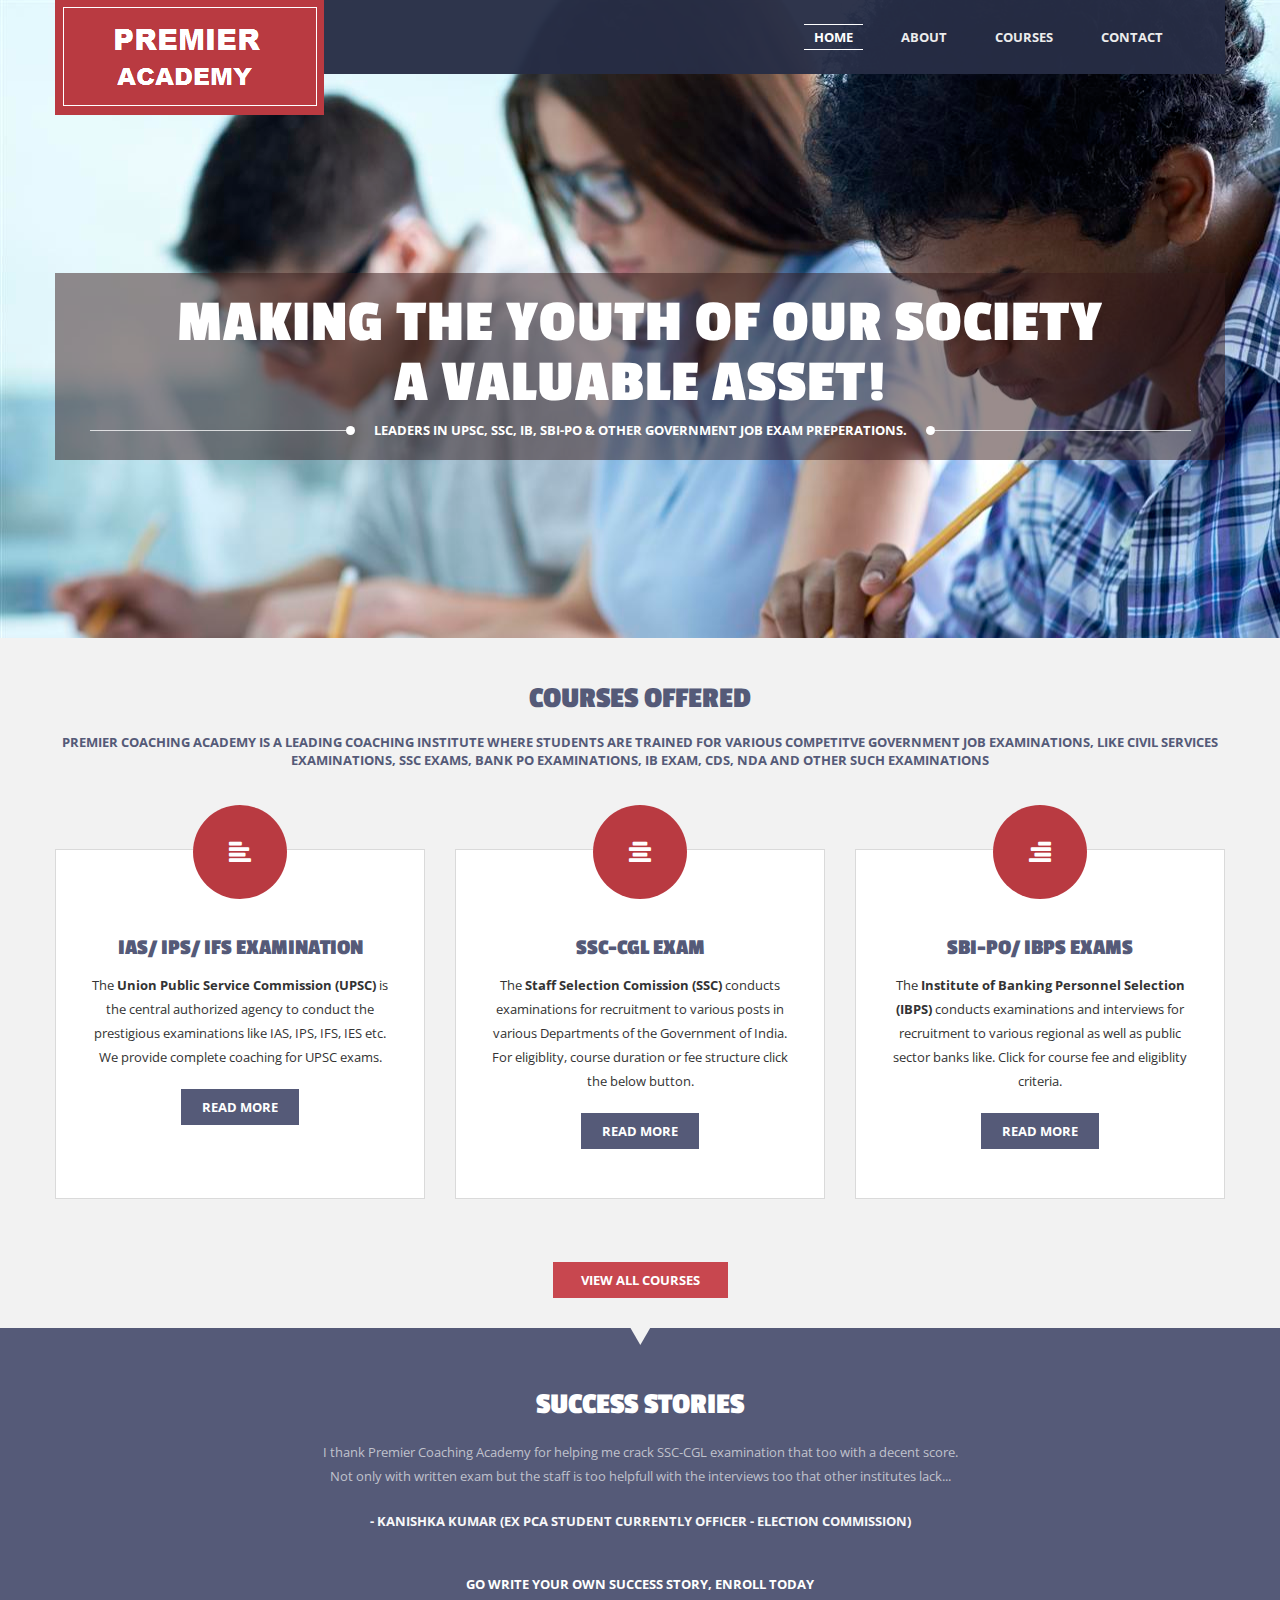
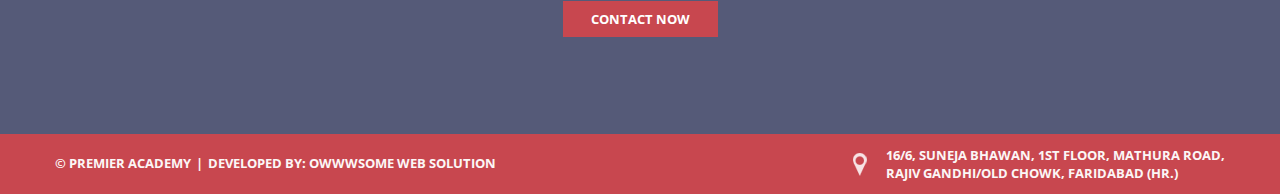
<file: index.html>
<!DOCTYPE html>
<html lang="en">
<head>
<title>Premier Coaching Academy | HOME</title>
<meta charset="utf-8">    
<meta name="viewport" content="width=device-width, initial-scale=1.0">
<link rel="icon" href="img/favicon.ico" type="image/x-icon">
<link rel="shortcut icon" href="img/favicon.ico" type="image/x-icon" />
<meta name="description" content="Leaders in UPSC, SSC, IB, SBI-PO and other government job exam preperations.">
<meta name="keywords" content="UPSC, SSC, IB, SBI-PO, DMRC, RRB exams, TET, DSSB exams, coaching for government job preperation in Faridabad.">
<!--CSS-->
<link rel="stylesheet" href="https://maxcdn.bootstrapcdn.com/bootstrap/3.2.0/css/bootstrap.min.css">
<link rel="stylesheet" href="css/style.css">
<link href="http://maxcdn.bootstrapcdn.com/font-awesome/4.2.0/css/font-awesome.min.css" rel="stylesheet"> 
<!--JS-->
<script src="http://ajax.googleapis.com/ajax/libs/jquery/1.11.1/jquery.min.js"></script>
<script src="https://maxcdn.bootstrapcdn.com/bootstrap/3.2.0/js/bootstrap.min.js"></script>
<script src="js/jquery.easing.1.3.js"></script>
<script src="js/jquery.ui.totop.js"></script>
<script src="js/jquery.equalheights.js"></script>
<!--[if lt IE 9]>
    <div style='text-align:center'><a href="http://windows.microsoft.com/en-US/internet-explorer/products/ie/home?ocid=ie6_countdown_bannercode"><img src="http://storage.ie6countdown.com/assets/100/images/banners/warning_bar_0000_us.jpg" border="0" height="42" width="820" alt="You are using an outdated browser. For a faster, safer browsing experience, upgrade for free today." /></a></div>  
  <![endif]-->
  
</head>
<body>
<!--header-->
<header class="clearfix"> 
    <div class="container">
        <div class="box clearfix"> 
            <h1 class="navbar-brand navbar-brand_"><a href="index.html"><img src="img/logo.png" alt="logo"></a></h1>
            <nav class="navbar navbar-default navbar-static-top tm_navbar clearfix" role="navigation">
                <ul class="nav sf-menu clearfix">
                    <li class="active"><a href="index.html">home</a></li>
                    <li><a href="about.html">about</a></li>
                    <li><a href="courses.html">courses</a></li>
                    <li><a href="contact.html">contact</a></li>
                </ul>
            </nav>
        </div>
    </div>
	  <select class="resp-select-menu" id="pca-menu">
	    <option value="index">MENU - Home</option>
		<option value="about">MENU - About</option>
		<option value="courses">MENU - Courses</option>
		<option value="contact">MENU - Contact</option>
	  </select>
</header>
<div class="bg_pic"> 
    <div class="container" style="background:rgba(54, 25, 25, .5); padding:20px;"> 
        <p class="title">MAKING THE YOUTH OF OUR SOCIETY <br>A VALUABLE ASSET!</p>
        <p class="description"><i></i>Leaders in UPSC, SSC, IB, SBI-PO &amp; other government job exam preperations.<em></em></p>
    </div>
</div>
<div class="global">
    <!--content-->  
    <div class="container"> 
	  <h2 class="courses-title">Courses Offered</h2>
	  <h4 class="courses-title">Premier Coaching Academy is a leading coaching institute where students are trained for various
								   competitve government job examinations, like Civil Services Examinations, SSC exams, Bank PO examinations,
								   IB exam, CDS, NDA and other such examinations</h4>
        <div class="row">
            <div class="col-lg-4 col-md-4 col-sm-4">
                <div class="thumb-pad1 maxheight">
                    <div class="badge"><span class="glyphicon glyphicon-align-left"></span></div>
                    <div class="thumbnail">
                        <div class="caption">
                            <p class="title">IAS/ IPS/ IFS Examination</p>
                            <p>The <strong>Union Public Service Commission (UPSC)</strong> is the central authorized agency to conduct the prestigious examinations like IAS, IPS, IFS, IES etc. We provide complete coaching for UPSC exams.</p>
                            <a href="upsc.html" data-toggle="modal" data-target="#myModal" class="btn-default btn1">Read More</a>
                        </div>
                    </div>
                </div>
            </div>
			<div id="myModal" class="modal fade pca-modal" tabindex="-1" role="dialog" aria-labelledby="myModalLabel" aria-hidden="true">
              <div class="modal-dialog">
                <div class="modal-content">

                 <div class="modal-header">
                  <button type="button" class="close" data-dismiss="modal"><span aria-hidden="true">&times;</span><span class="sr-only">Close</span>
				  </button>
                  <h2 class="modal-title" id="myModalLabel"></h2>
                 </div>
                 <div class="modal-body"></div> <!--/.modal-body -->
                 <div class="modal-footer">
                 <button type="button" class="btn-default btn1" data-dismiss="modal">Close</button>
               </div>
		  </div><!-- /.modal-content -->
		</div><!-- /.modal-dialog -->
	  </div><!-- /.modal -->
            <div class="col-lg-4 col-md-4 col-sm-4 wow fadeIn" data-wow-delay="0.1s">
                <div class="thumb-pad1 maxheight">
                    <div class="badge"><span class="glyphicon glyphicon-align-center"></span></div>
                    <div class="thumbnail">
                        <div class="caption">
                            <p class="title">SSC-CGL Exam</p>
                            <p>The <strong>Staff Selection Comission (SSC)</strong> conducts examinations for 
			recruitment to various posts in various Departments of the Government of India. For eligiblity, course duration or fee structure click the  below button.</p>
                            <a href="ssc.html" data-toggle="modal" data-target="#myModal2"  class="btn-default btn1">Read More</a>
                        </div>
                    </div>
                </div>
            </div>
			<div id="myModal2" class="modal fade pca-modal" tabindex="-1" role="dialog" aria-labelledby="myModalLabel" aria-hidden="true">
              <div class="modal-dialog">
                <div class="modal-content">

                 <div class="modal-header">
                  <button type="button" class="close" data-dismiss="modal"><span aria-hidden="true">&times;</span><span class="sr-only">Close</span>
				  </button>
                  <h2 class="modal-title" id="myModalLabel"></h2>
                 </div>
                 <div class="modal-body"></div> <!--/.modal-body -->
                 <div class="modal-footer">
                 <button type="button" class="btn-default btn1" data-dismiss="modal">Close</button>
               </div>
		  </div><!-- /.modal-content -->
		</div><!-- /.modal-dialog -->
	  </div><!-- /.modal -->
            <div class="col-lg-4 col-md-4 col-sm-4">
                <div class="thumb-pad1 maxheight">
                    <div class="badge"><span class="glyphicon glyphicon-align-right"></span></div>
                    <div class="thumbnail">
                        <div class="caption">
                            <p class="title">SBI-PO/ IBPS Exams</p>
                            <p>The <strong>Institute of Banking Personnel Selection (IBPS)</strong> conducts examinations and interviews for 
			recruitment to various regional as well as public sector banks like. Click for course fee and eligiblity criteria.</p>
                            <a href="BankPO.html" data-toggle="modal" data-target="#myModal3" class="btn-default btn1">Read More</a>
                        </div>
                    </div>
                </div>
            </div>
			<div id="myModal3" class="modal fade pca-modal" tabindex="-1" role="dialog" aria-labelledby="myModalLabel" aria-hidden="true">
              <div class="modal-dialog">
                <div class="modal-content">

                 <div class="modal-header">
                  <button type="button" class="close" data-dismiss="modal"><span aria-hidden="true">&times;</span><span class="sr-only">Close</span>
				  </button>
                  <h2 class="modal-title" id="myModalLabel"></h2>
                 </div>
                 <div class="modal-body"></div> <!--/.modal-body -->
                 <div class="modal-footer">
                 <button type="button" class="btn-default btn1" data-dismiss="modal">Close</button>
               </div>
		  </div><!-- /.modal-content -->
		</div><!-- /.modal-dialog -->
	  </div><!-- /.modal -->
			
			<div class="col-sm-4 col-sm-offset-4" style="text-align:center; margin-bottom:30px;">
			  <a href="courses.html" class="all-course-btn">View All Courses</a>
			</div>
        </div>
    </div>

    <div class="thumb-box3">
        <div class="container"> 
            <h2>Success Stories</h2>
			<div>
            <div class="rotating-item" style="display:none; min-height:120px;">
			<p>I thank Premier Coaching Academy for helping me crack SSC-CGL examination that too with a decent score.<br> Not only with 
			written exam but the staff is too helpfull with the interviews too that other institutes lack...</p>
			<h4 style="color:#FFFFFF">- Kanishka Kumar (Ex PCA Student currently Officer - Election Commission)</h4>
            </div>
			<div class="rotating-item" style="display:none; min-height:120px;">
			<p>Nice staff, Amazing course materials, good expert guidance coupled with extensive practice tests to help me crack the DMRC exam.</p>
			<h4 style="color:#FFFFFF">- Abhinav Malik ( Station Controller in DMRC )</h4>
			</div>
			<div class="rotating-item" style="display:none; min-height:120px;">
			<p> Premier Coaching Academy helped me to achieve my goal. Thanks to PCA, Thanks to Mr. GN Mishra Sir.</p>
			<h4 style="color:#FFFFFF">- Vaibhav Sharma (Probationary Officer in SBI)</h4>
			</div>
			</div>
			<div class="row">
                <div class="col-sm-6 col-sm-offset-3" style="text-align:center; margin-bottom:30px; margin-top:15px;">
					<h4 style="color:#FFFFFF">Go write your own success story, Enroll Today</h4>
                    <a href="contact.html" class="all-course-btn">Contact Now</a>
                </div>
            </div>
        </div>
    </div>
</div>
<!--footer-->
<footer>
    <div class="container">
        <p>&copy; Premier Academy <span>|</span> Developed By:
		<a href="http://owwwsome.com" target="blank"> Owwwsome Web Solution</a></p>
        <p class="foo_address">16/6, Suneja Bhawan, 1st Floor, Mathura Road,<br /> Rajiv Gandhi/Old Chowk, Faridabad (Hr.)</p>
    </div>
  <!-- {%FOOTER_LINK} -->
</footer>
<script src="js/rotate.js"></script>
</body>
</html>
</file>
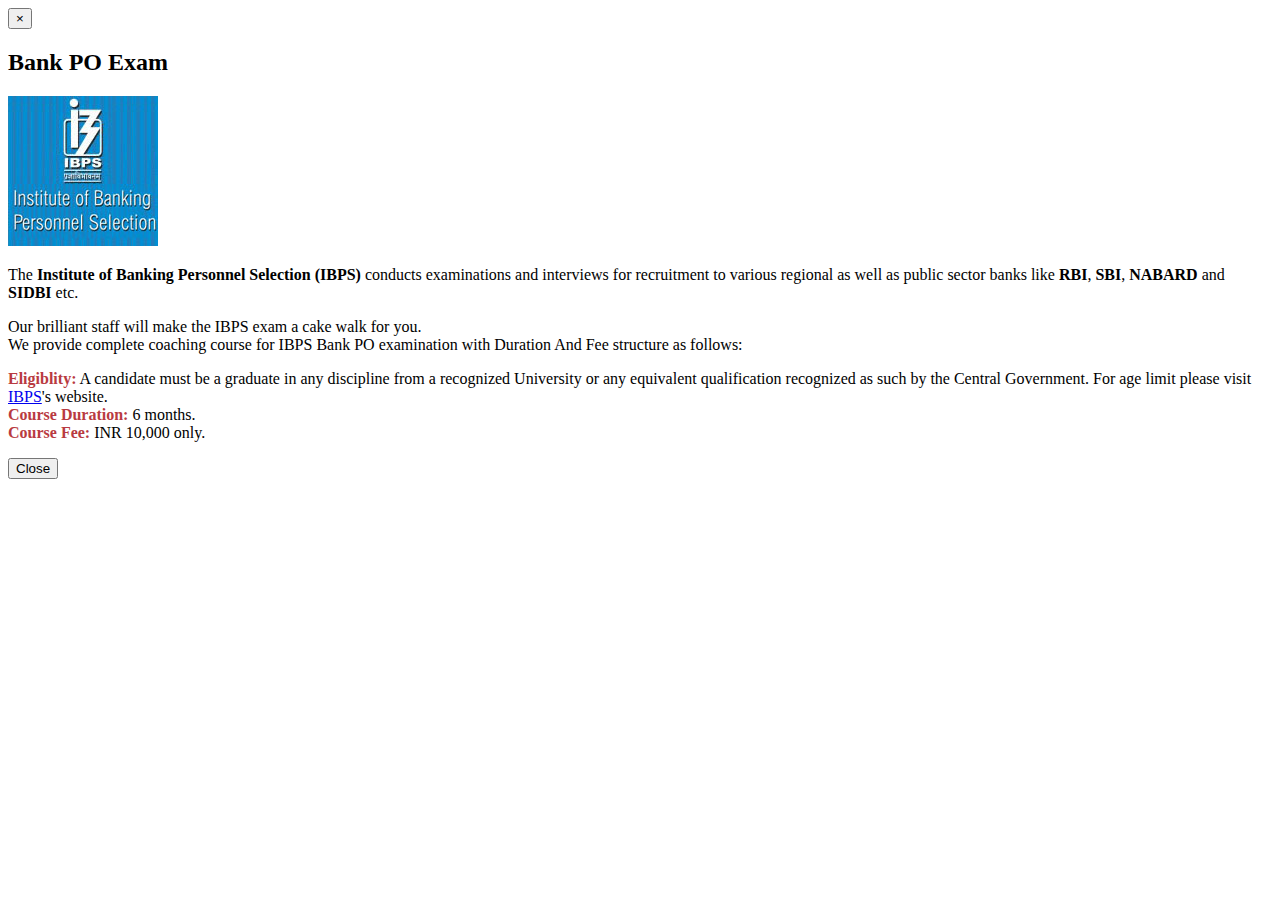
<file: BankPO.html>
<!DOCTYPE html>
<html>
<head>
  <meta http-equiv="content-type" content="text/html; charset=UTF-8">
  <title>Bank PO EXAM PREP</title>  
</head>
<body>
            <div class="modal-header">
                <button type="button" class="close" data-dismiss="modal" aria-hidden="true">&times;</button>
                 <h2 class="modal-title">Bank PO Exam</h2>
            </div>			<!-- /modal-header -->
            <div class="modal-body">
			<img class="pull-left" src="img/IBPS.jpg" width="150" height="150" alt="IBPS" style="padding-right:20px;">
            <p>The <strong>Institute of Banking Personnel Selection (IBPS)</strong> conducts examinations and interviews for 
			recruitment to various regional as well as public sector banks like
			<strong>RBI</strong>, <strong>SBI</strong>, 
			<strong>NABARD</strong> and <strong>SIDBI</strong> etc. 
			</p>
			<p>Our brilliant staff will make the IBPS exam a cake walk for you.<br>
			   We provide complete coaching course for IBPS Bank PO examination with Duration And Fee structure as follows: 
			</p>
			<p>
			  <strong style="color:#b93a41;">Eligiblity:</strong> A candidate must be a graduate in any discipline from a recognized University or any equivalent qualification recognized as such by the Central Government. For age limit please visit 
			  <a href="http://www.ibps.in/" target="blank">IBPS</a>'s website.<br>
			  <strong style="color:#b93a41;">Course Duration:</strong> 6 months.<br>
			  <strong style="color:#b93a41;">Course Fee:</strong> INR 10,000 only.
			</p>
            </div>			<!-- /modal-body -->
            <div class="modal-footer">
                <button type="button" class="btn-default btn1" data-dismiss="modal">Close</button>
            </div>			<!-- /modal-footer -->
</body>
</html>
</file>
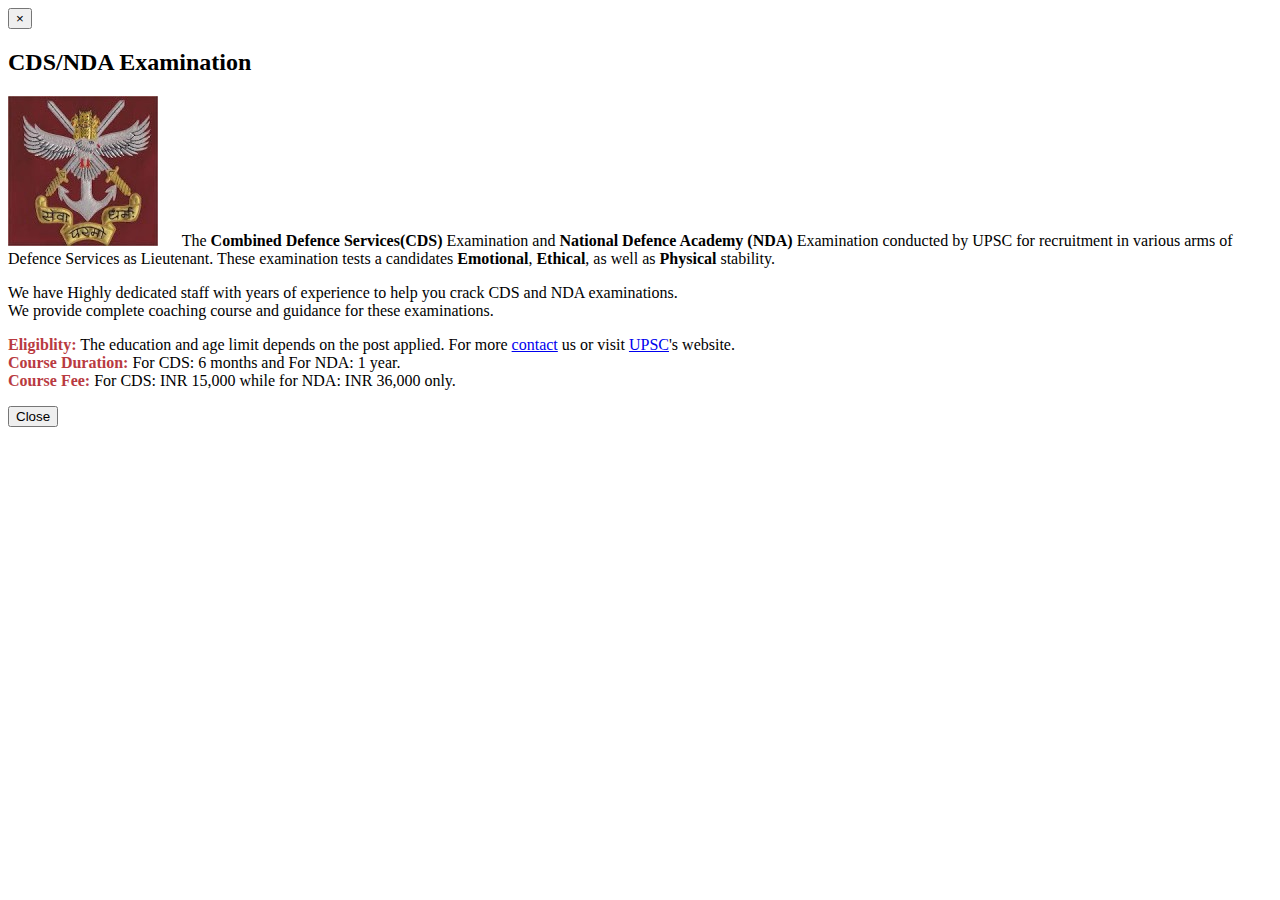
<file: CDS-NDA-Exams.html>
<!DOCTYPE html>
<html>
<head>
  <meta http-equiv="content-type" content="text/html; charset=UTF-8">
  <title>SSC EXAM PREP</title>  
</head>
<body>
            <div class="modal-header">
                <button type="button" class="close" data-dismiss="modal" aria-hidden="true">&times;</button>
                 <h2 class="modal-title">CDS/NDA Examination</h2>
            </div>			<!-- /modal-header -->
            <div class="modal-body">
			<img class="pull-left" src="img/NDA.jpg" width="150" height="150" alt="SSC" style="padding-right:20px;">
            The <strong>Combined Defence Services(CDS)</strong> Examination and 
			<strong>National Defence Academy (NDA)</strong> Examination conducted by UPSC for 
			recruitment in various arms of Defence Services as Lieutenant. These examination tests a candidates		
			<strong>Emotional</strong>, <strong>Ethical</strong>, as well as 
			<strong>Physical</strong> stability. 
			</p>
			<p>We have Highly dedicated staff with years of experience to help you crack CDS and NDA examinations.<br>
			   We provide complete coaching course and guidance for these examinations.
			</p>
			<p>
			  <strong style="color:#b93a41;">Eligiblity:</strong> The education and age limit depends on the post applied. For more 
			  <a href="contact.html">contact</a> us or visit 
			  <a href="http://www.upsc.gov.in" target="blank">UPSC</a>'s website.<br>
			  <strong style="color:#b93a41;">Course Duration:</strong> For CDS: 6 months and For NDA: 1 year.<br>
			  <strong style="color:#b93a41;">Course Fee:</strong> For CDS: INR 15,000 while for NDA: INR 36,000 only.
			</p>
            </div>			<!-- /modal-body -->
            <div class="modal-footer">
                <button type="button" class="btn-default btn1" data-dismiss="modal">Close</button>
            </div>			<!-- /modal-footer -->
</body>
</html>
</file>
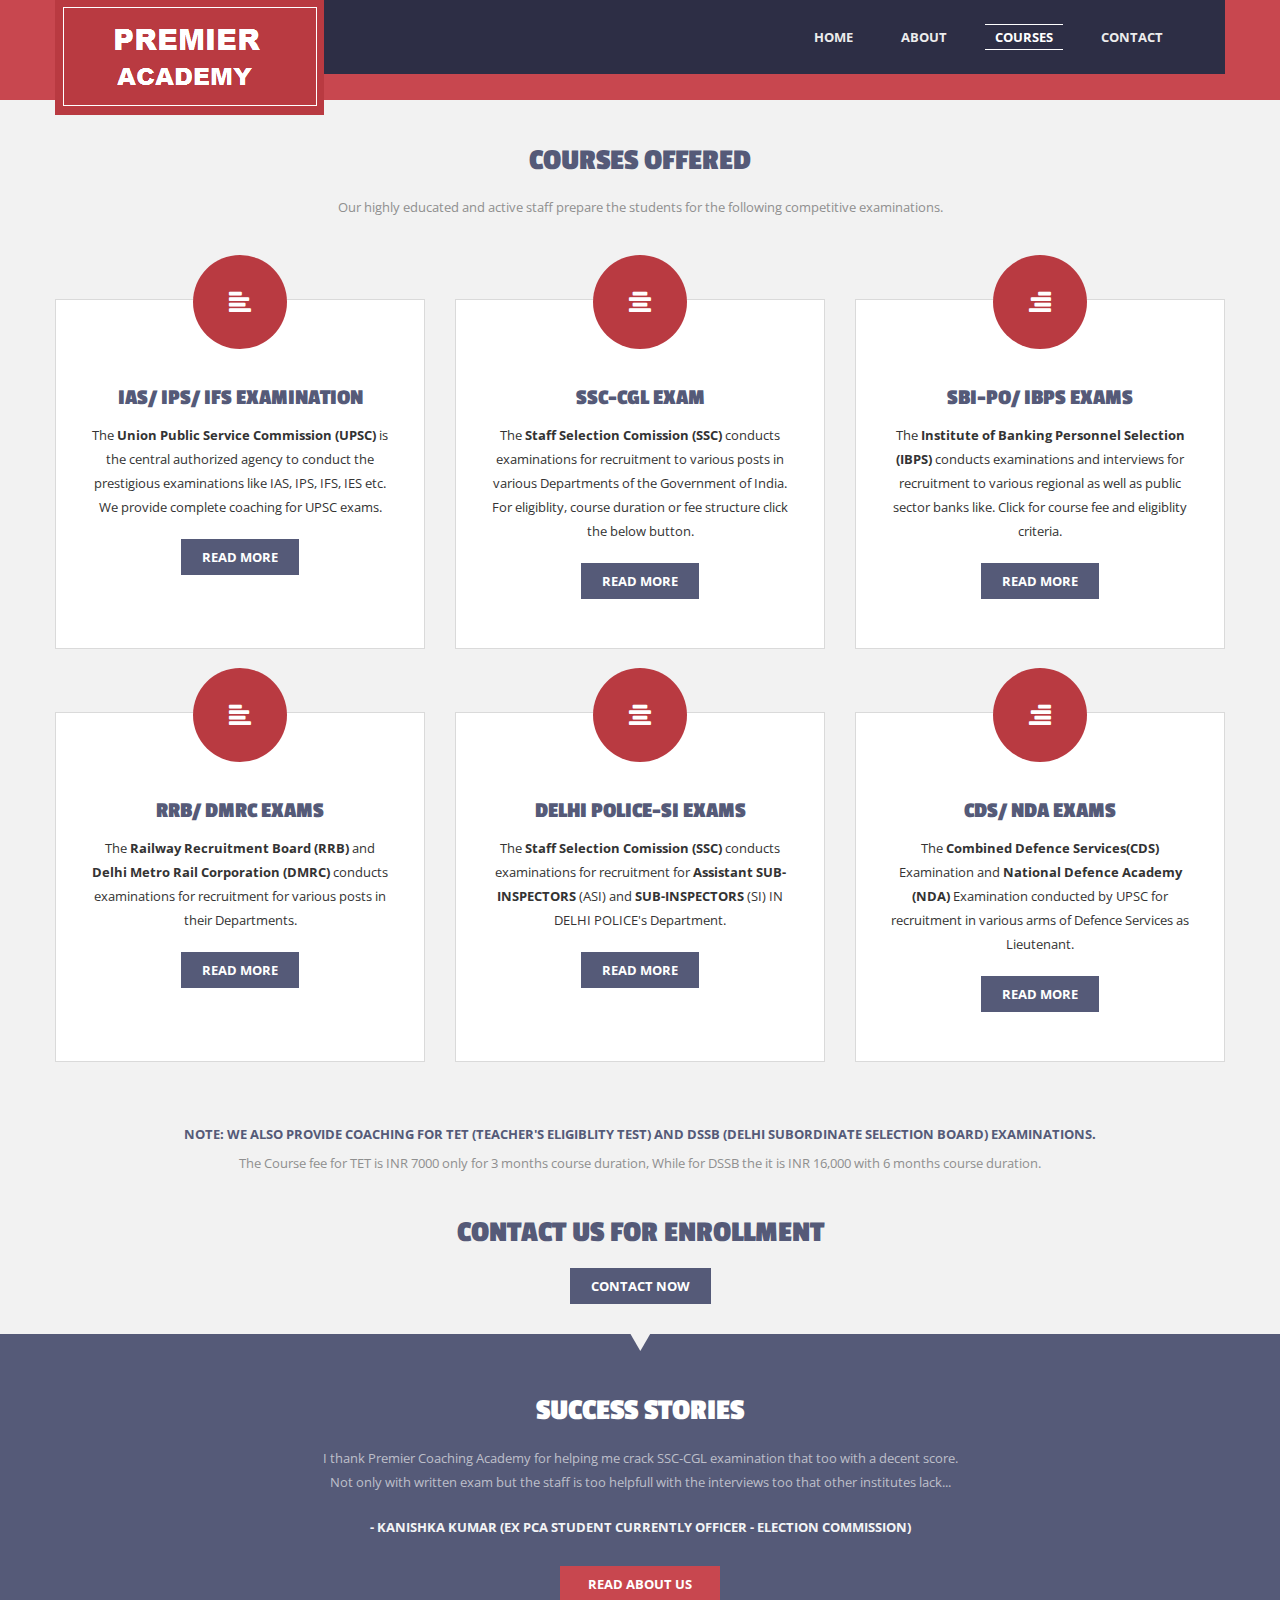
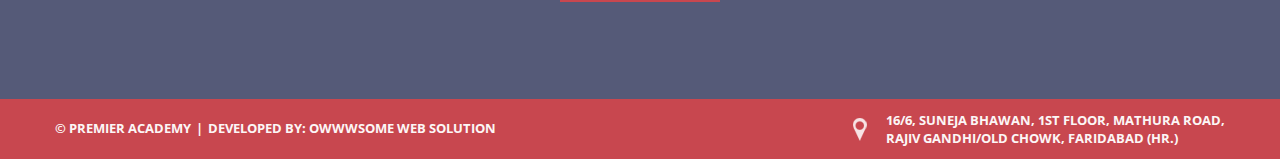
<file: courses.html>
<!DOCTYPE html>
<html lang="en">
<head>
<title>Premier Coaching Academy | Courses</title>
<meta charset="utf-8">    
<meta name="viewport" content="width=device-width, initial-scale=1.0">
<link rel="icon" href="img/favicon.ico" type="image/x-icon">
<link rel="shortcut icon" href="img/favicon.ico" type="image/x-icon" />
<meta name="description" content="Leaders in UPSC, SSC, IB, SBI-PO and other government job exam preperations.">
<meta name="keywords" content="UPSC, SSC, IB, SBI-PO, DMRC, RRB exams, TET, DSSB exams, coaching for government job preperation in Faridabad.">
<!--CSS-->
<link rel="stylesheet" href="https://maxcdn.bootstrapcdn.com/bootstrap/3.2.0/css/bootstrap.min.css">
<link rel="stylesheet" href="css/style.css">
<link href="http://maxcdn.bootstrapcdn.com/font-awesome/4.2.0/css/font-awesome.min.css" rel="stylesheet"> 
<!--JS-->
<script src="http://ajax.googleapis.com/ajax/libs/jquery/1.11.1/jquery.min.js"></script>
<script src="https://maxcdn.bootstrapcdn.com/bootstrap/3.2.0/js/bootstrap.min.js"></script>
<script src="js/jquery.easing.1.3.js"></script>
<script src="js/jquery.ui.totop.js"></script>
<script src="js/jquery.equalheights.js"></script>
<!--[if lt IE 9]>
    <div style='text-align:center'><a href="http://windows.microsoft.com/en-US/internet-explorer/products/ie/home?ocid=ie6_countdown_bannercode"><img src="http://storage.ie6countdown.com/assets/100/images/banners/warning_bar_0000_us.jpg" border="0" height="42" width="820" alt="You are using an outdated browser. For a faster, safer browsing experience, upgrade for free today." /></a></div>  
  <![endif]-->
  
</head>
<body>
<!--header-->
<header class="clearfix"> 
    <div class="container">
        <div class="box clearfix"> 
            <h1 class="navbar-brand navbar-brand_"><a href="index.html"><img src="img/logo.png" alt="logo"></a></h1>
            <nav class="navbar navbar-default navbar-static-top tm_navbar clearfix" role="navigation">
                <ul class="nav sf-menu clearfix">
                    <li><a href="index.html">home</a></li>
                    <li><a href="about.html">about</a></li>
                    <li class="active"><a href="courses.html">courses</a></li>
                    <li><a href="contact.html">contact</a></li>
                </ul>
            </nav>
        </div>
    </div>
	  <select class="resp-select-menu" id="pca-menu">
	    <option value="index">MENU - Home</option>
		<option value="about">MENU - About</option>
		<option value="courses" selected="selected">MENU - Courses</option>
		<option value="contact">MENU - Contact</option>
	  </select>
</header>
<div class="global clearfix" style="margin-top:100px;">
    <!--content-->  
    <div class="container"> 
	  <h2 class="courses-title">Courses Offered</h2>
	  <p class="courses-title">Our highly educated and active staff prepare the students for the following competitive examinations.</p>
        <div class="row">
            <div class="col-lg-4 col-md-4 col-sm-4">
                <div class="thumb-pad1 maxheight">
                    <div class="badge"><span class="glyphicon glyphicon-align-left"></span></div>
                    <div class="thumbnail">
                        <div class="caption">
                            <p class="title">IAS/ IPS/ IFS Examination</p>
                            <p>The <strong>Union Public Service Commission (UPSC)</strong> is the central authorized agency to conduct the prestigious examinations like IAS, IPS, IFS, IES etc. We provide complete coaching for UPSC exams.</p>
                            <a href="upsc.html" data-toggle="modal" data-target="#myModal" class="btn-default btn1">Read More</a>
                        </div>
                    </div>
                </div>
            </div>
			<div id="myModal" class="modal fade pca-modal" tabindex="-1" role="dialog" aria-labelledby="myModalLabel" aria-hidden="true">
              <div class="modal-dialog">
                <div class="modal-content">

                 <div class="modal-header">
                  <button type="button" class="close" data-dismiss="modal"><span aria-hidden="true">&times;</span><span class="sr-only">Close</span>
				  </button>
                  <h2 class="modal-title" id="myModalLabel"></h2>
                 </div>
                 <div class="modal-body"></div> <!--/.modal-body -->
                 <div class="modal-footer">
                 <button type="button" class="btn-default btn1" data-dismiss="modal">Close</button>
               </div>
		  </div><!-- /.modal-content -->
		</div><!-- /.modal-dialog -->
	  </div><!-- /.modal -->
            <div class="col-lg-4 col-md-4 col-sm-4 wow fadeIn" data-wow-delay="0.1s">
                <div class="thumb-pad1 maxheight">
                    <div class="badge"><span class="glyphicon glyphicon-align-center"></span></div>
                    <div class="thumbnail">
                        <div class="caption">
                            <p class="title">SSC-CGL Exam</p>
                            <p>The <strong>Staff Selection Comission (SSC)</strong> conducts examinations for 
			recruitment to various posts in various Departments of the Government of India. For eligiblity, course duration or fee structure click the  below button.</p>
                            <a href="ssc.html" data-toggle="modal" data-target="#myModal2"  class="btn-default btn1">Read More</a>
                        </div>
                    </div>
                </div>
            </div>
			<div id="myModal2" class="modal fade pca-modal" tabindex="-1" role="dialog" aria-labelledby="myModalLabel" aria-hidden="true">
              <div class="modal-dialog">
                <div class="modal-content">

                 <div class="modal-header">
                  <button type="button" class="close" data-dismiss="modal"><span aria-hidden="true">&times;</span><span class="sr-only">Close</span>
				  </button>
                  <h2 class="modal-title" id="myModalLabel"></h2>
                 </div>
                 <div class="modal-body"></div> <!--/.modal-body -->
                 <div class="modal-footer">
                 <button type="button" class="btn-default btn1" data-dismiss="modal">Close</button>
               </div>
		  </div><!-- /.modal-content -->
		</div><!-- /.modal-dialog -->
	  </div><!-- /.modal -->
            <div class="col-lg-4 col-md-4 col-sm-4">
                <div class="thumb-pad1 maxheight">
                    <div class="badge"><span class="glyphicon glyphicon-align-right"></span></div>
                    <div class="thumbnail">
                        <div class="caption">
                            <p class="title">SBI-PO/ IBPS Exams</p>
                            <p>The <strong>Institute of Banking Personnel Selection (IBPS)</strong> conducts examinations and interviews for 
			recruitment to various regional as well as public sector banks like. Click for course fee and eligiblity criteria.</p>
                            <a href="BankPO.html" data-toggle="modal" data-target="#myModal3" class="btn-default btn1">Read More</a>
                        </div>
                    </div>
                </div>
            </div>
			<div id="myModal3" class="modal fade pca-modal" tabindex="-1" role="dialog" aria-labelledby="myModalLabel" aria-hidden="true">
              <div class="modal-dialog">
                <div class="modal-content">

                 <div class="modal-header">
                  <button type="button" class="close" data-dismiss="modal"><span aria-hidden="true">&times;</span><span class="sr-only">Close</span>
				  </button>
                  <h2 class="modal-title" id="myModalLabel"></h2>
                 </div>
                 <div class="modal-body"></div> <!--/.modal-body -->
                 <div class="modal-footer">
                 <button type="button" class="btn-default btn1" data-dismiss="modal">Close</button>
               </div>
		  </div><!-- /.modal-content -->
		</div><!-- /.modal-dialog -->
	  </div><!-- /.modal -->
			<div class="col-lg-4 col-md-4 col-sm-4 wow fadeIn" data-wow-delay="0.1s">
                <div class="thumb-pad1 maxheight">
                    <div class="badge"><span class="glyphicon glyphicon-align-left"></span></div>
                    <div class="thumbnail">
                        <div class="caption">
                            <p class="title">RRB/ DMRC Exams</p>
                            <p>The <strong>Railway Recruitment Board (RRB)</strong> and <strong>Delhi Metro Rail Corporation (DMRC)</strong> 
							conducts examinations for recruitment for various posts in their Departments.</p>
                            <a href="RRB-DMRC-Exam.html" data-toggle="modal" data-target="#myModal4" class="btn-default btn1">Read More</a>
                        </div>
                    </div>
                </div>
            </div>
			<div id="myModal4" class="modal fade pca-modal" tabindex="-1" role="dialog" aria-labelledby="myModalLabel" aria-hidden="true">
              <div class="modal-dialog">
                <div class="modal-content">

                 <div class="modal-header">
                  <button type="button" class="close" data-dismiss="modal"><span aria-hidden="true">&times;</span><span class="sr-only">Close</span>
				  </button>
                  <h2 class="modal-title" id="myModalLabel"></h2>
                 </div>
                 <div class="modal-body"></div> <!--/.modal-body -->
                 <div class="modal-footer">
                 <button type="button" class="btn-default btn1" data-dismiss="modal">Close</button>
               </div>
		  </div><!-- /.modal-content -->
		</div><!-- /.modal-dialog -->
	  </div><!-- /.modal -->
			<div class="col-lg-4 col-md-4 col-sm-4 wow fadeIn" data-wow-delay="0.1s">
                <div class="thumb-pad1 maxheight">
                    <div class="badge"><span class="glyphicon glyphicon-align-center"></span></div>
                    <div class="thumbnail">
                        <div class="caption">
                            <p class="title">Delhi Police-SI Exams</p>
                            <p>The <strong>Staff Selection Comission (SSC)</strong> conducts examinations for 
			recruitment for <strong>Assistant SUB-INSPECTORS</strong> (ASI) and <strong>SUB-INSPECTORS</strong> (SI) IN DELHI POLICE's Department.</p>
                            <a href="Delhi-Police-Exam.html"  data-toggle="modal" data-target="#myModal5" class="btn-default btn1">Read More</a>
                        </div>
                    </div>
                </div>
            </div>
			<div id="myModal5" class="modal fade pca-modal" tabindex="-1" role="dialog" aria-labelledby="myModalLabel" aria-hidden="true">
              <div class="modal-dialog">
                <div class="modal-content">

                 <div class="modal-header">
                  <button type="button" class="close" data-dismiss="modal"><span aria-hidden="true">&times;</span><span class="sr-only">Close</span>
				  </button>
                  <h2 class="modal-title" id="myModalLabel"></h2>
                 </div>
                 <div class="modal-body"></div> <!--/.modal-body -->
                 <div class="modal-footer">
                 <button type="button" class="btn-default btn1" data-dismiss="modal">Close</button>
               </div>
		  </div><!-- /.modal-content -->
		</div><!-- /.modal-dialog -->
	  </div><!-- /.modal -->
			<div class="col-lg-4 col-md-4 col-sm-4">
                <div class="thumb-pad1 maxheight">
                    <div class="badge"><span class="glyphicon glyphicon-align-right"></span></div>
                    <div class="thumbnail">
                        <div class="caption">
                            <p class="title">CDS/ NDA Exams</p>
                            <p>The <strong>Combined Defence Services(CDS)</strong> Examination and 
							<strong>National Defence Academy (NDA)</strong> Examination conducted by UPSC for 
							recruitment in various arms of Defence Services as Lieutenant.</p>
                            <a href="CDS-NDA-Exams.html" data-toggle="modal" data-target="#myModal6" class="btn-default btn1">Read More</a>
                        </div>
                    </div>
                </div>
            </div>
			<div id="myModal6" class="modal fade pca-modal" tabindex="-1" role="dialog" aria-labelledby="myModalLabel" aria-hidden="true">
              <div class="modal-dialog">
                <div class="modal-content">

                 <div class="modal-header">
                  <button type="button" class="close" data-dismiss="modal"><span aria-hidden="true">&times;</span><span class="sr-only">Close</span>
				  </button>
                  <h2 class="modal-title" id="myModalLabel"></h2>
                 </div>
                 <div class="modal-body"></div> <!--/.modal-body -->
                 <div class="modal-footer">
                 <button type="button" class="btn-default btn1" data-dismiss="modal">Close</button>
               </div>
		  </div><!-- /.modal-content -->
		</div><!-- /.modal-dialog -->
	  </div><!-- /.modal -->
			
        </div>
		<div style="text-align:center; margin-bottom:30px;">
		<h4>Note: We also provide coaching for TET (Teacher's Eligiblity Test) and DSSB (Delhi Subordinate Selection Board) Examinations.</h4>
		<p>The Course fee for TET is INR 7000 only for 3 months course duration, While for DSSB the it is INR 16,000 with 6 months course duration.</p>
		<br>
		<h2>Contact Us for Enrollment</h2>
		<a href="contact.html" class="btn-default btn1">Contact Now</a>
		</div>
    </div>

    <div class="thumb-box3">
        <div class="container"> 
            <h2>Success Stories</h2>
			<div class="rotating-item" style="display:none; min-height:120px;">
			<p>I thank Premier Coaching Academy for helping me crack SSC-CGL examination that too with a decent score.<br> Not only with 
			written exam but the staff is too helpfull with the interviews too that other institutes lack...</p>
			<h4 style="color:#FFFFFF">- Kanishka Kumar (Ex PCA Student currently Officer - Election Commission)</h4>
            </div>
			<div class="rotating-item" style="display:none; min-height:120px;">
			<p>Nice staff, Amazing course materials, good expert guidance coupled with extensive practice tests to help me crack the DMRC exam.</p>
			<h4 style="color:#FFFFFF">- Abhinav Malik ( Station Controller in DMRC )</h4>
			</div>
			<div class="rotating-item" style="display:none; min-height:120px;">
			<p> Premier Coaching Academy helped me to achieve my goal. Thanks to PCA, Thanks to Mr. GN Mishra Sir.</p>
			<h4 style="color:#FFFFFF">- Vaibhav Sharma (Probationary Officer in SBI)</h4>
			</div>
			</div>
			<div class="row">
                    <div class="col-sm-4 col-sm-offset-4" style="text-align:center; margin-bottom:30px;">
			          <a href="about.html" class="all-course-btn">Read About Us</a>
			        </div>
            </div>
        </div>
    </div>
</div>
<!--footer-->
<footer>
    <div class="container">
        <p>&copy; Premier Academy <span>|</span> Developed By:
		<a href="http://owwwsome.com" target="blank"> Owwwsome Web Solution</a></p>
        <p class="foo_address">16/6, Suneja Bhawan, 1st Floor, Mathura Road,<br /> Rajiv Gandhi/Old Chowk, Faridabad (Hr.)</p>
    </div>
  <!-- {%FOOTER_LINK} -->
</footer>
<script src="js/rotate.js"></script>
</body>
</html>
</file>
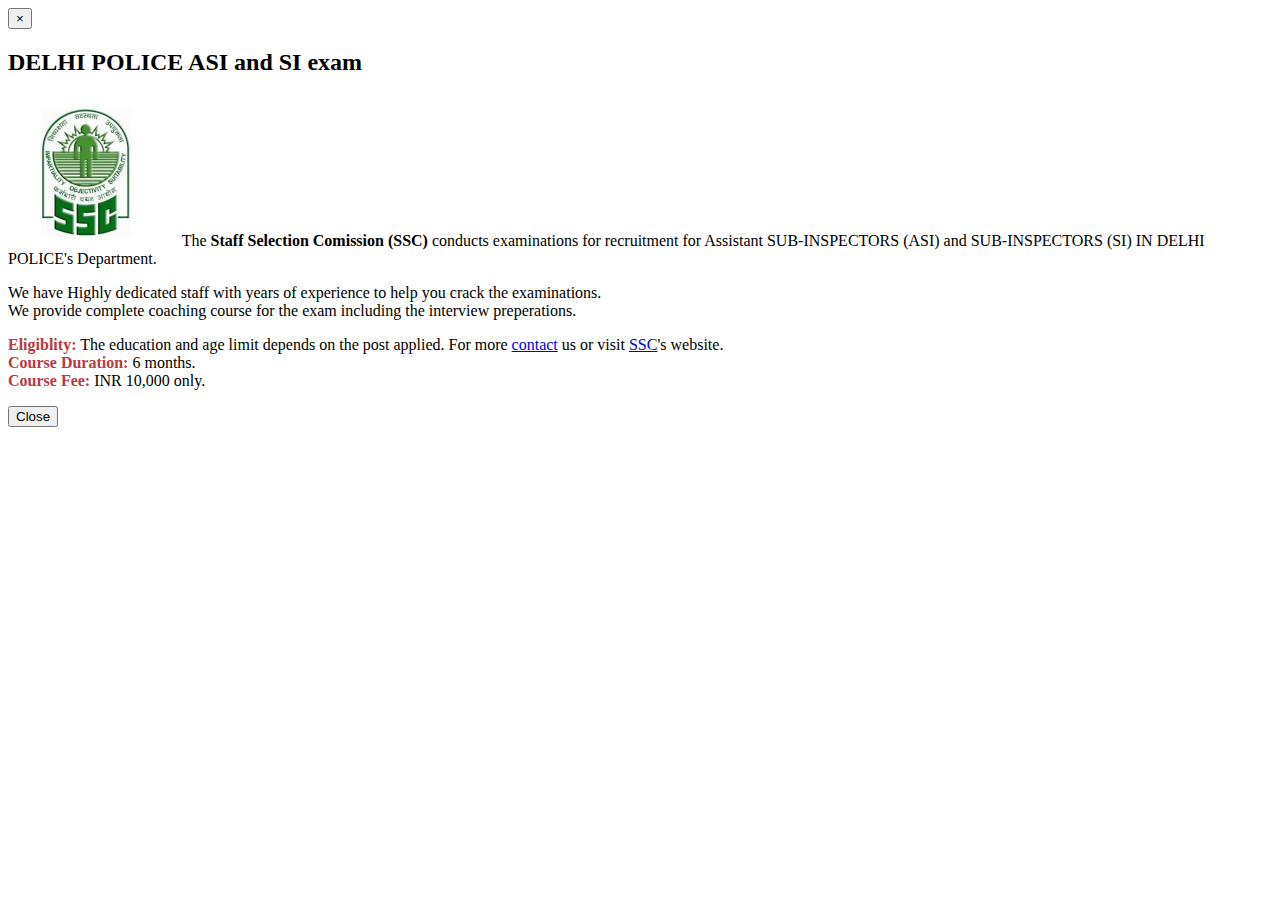
<file: Delhi-Police-Exam.html>
<!DOCTYPE html>
<html>
<head>
  <meta http-equiv="content-type" content="text/html; charset=UTF-8">
  <title>SSC EXAM PREP</title>  
</head>
<body>
            <div class="modal-header">
                <button type="button" class="close" data-dismiss="modal" aria-hidden="true">&times;</button>
                 <h2 class="modal-title">DELHI POLICE ASI and SI exam</h2>
            </div>			<!-- /modal-header -->
            <div class="modal-body">
			<img class="pull-left" src="img/SSC.jpg" width="150" height="150" alt="SSC" style="padding-right:20px;">
            The <strong>Staff Selection Comission (SSC)</strong> conducts examinations for 
			recruitment for Assistant SUB-INSPECTORS (ASI) and SUB-INSPECTORS (SI) IN DELHI POLICE's Department. 
			</p>
			<p>We have Highly dedicated staff with years of experience to help you crack the examinations.<br>
			   We provide complete coaching course for the exam including the interview preperations.
			</p>
			<p>
			  <strong style="color:#b93a41;">Eligiblity:</strong> The education and age limit depends on the post applied. For more 
			  <a href="contact.html">contact</a> us or visit 
			  <a href="http://www.ssc.nic.in/" target="blank">SSC</a>'s website.<br>
			  <strong style="color:#b93a41;">Course Duration:</strong> 6 months.<br>
			  <strong style="color:#b93a41;">Course Fee:</strong> INR 10,000 only.
			</p>
            </div>			<!-- /modal-body -->
            <div class="modal-footer">
                <button type="button" class="btn-default btn1" data-dismiss="modal">Close</button>
            </div>			<!-- /modal-footer -->
</body>
</html>
</file>
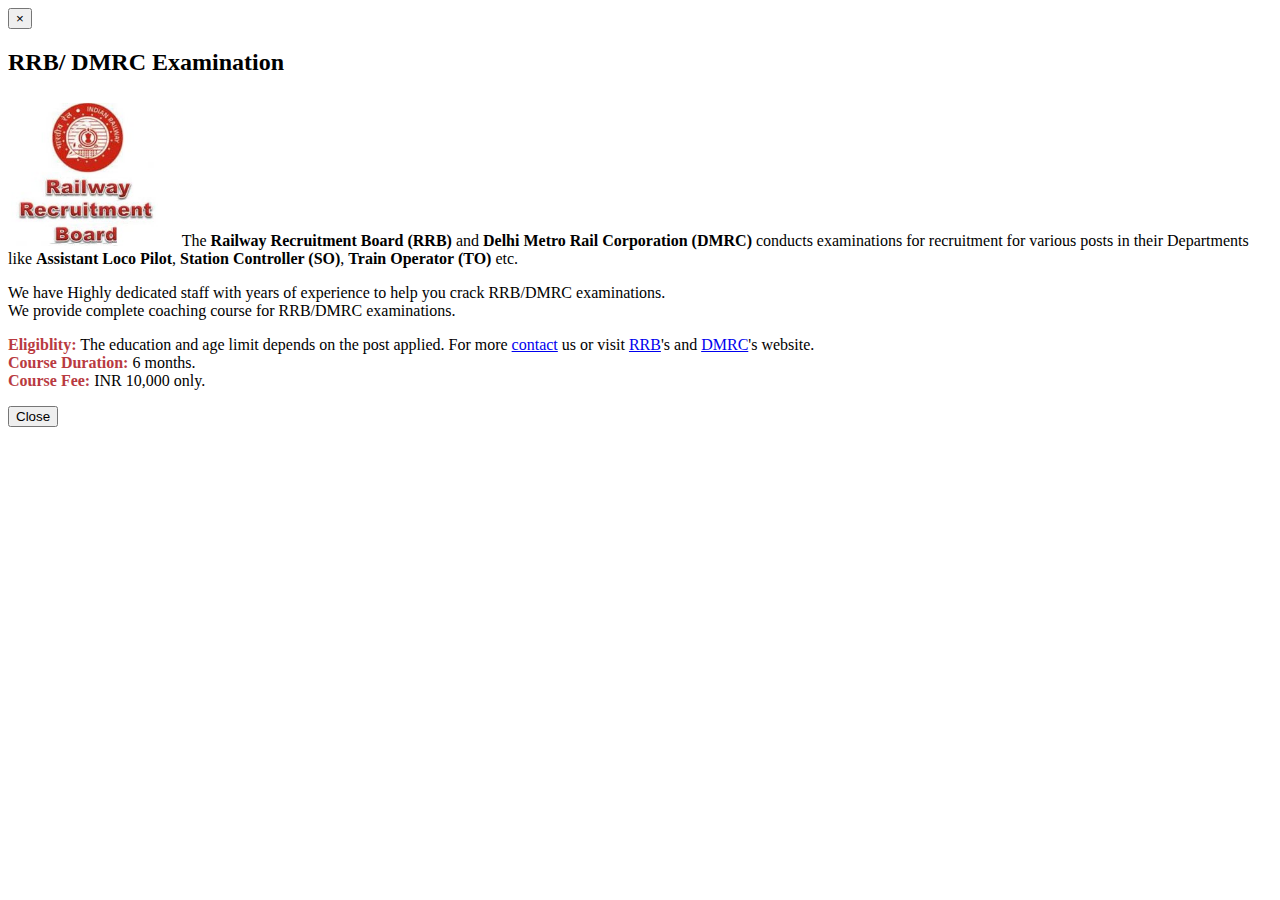
<file: RRB-DMRC-Exam.html>
<!DOCTYPE html>
<html>
<head>
  <meta http-equiv="content-type" content="text/html; charset=UTF-8">
  <title>SSC EXAM PREP</title>  
</head>
<body>
            <div class="modal-header">
                <button type="button" class="close" data-dismiss="modal" aria-hidden="true">&times;</button>
                 <h2 class="modal-title">RRB/ DMRC Examination</h2>
            </div>			<!-- /modal-header -->
            <div class="modal-body">
			<img class="pull-left" src="img/rrb.jpg" width="150" height="150" alt="SSC" style="padding-right:20px;">
            The <strong>Railway Recruitment Board (RRB)</strong> and <strong>Delhi Metro Rail Corporation (DMRC)</strong> conducts examinations for 
			recruitment for various posts in their Departments like		
			<strong>Assistant Loco Pilot</strong>, <strong>Station Controller (SO)</strong>, 
			<strong>Train Operator (TO)</strong> etc. 
			</p>
			<p>We have Highly dedicated staff with years of experience to help you crack RRB/DMRC examinations.<br>
			   We provide complete coaching course for RRB/DMRC examinations.
			</p>
			<p>
			  <strong style="color:#b93a41;">Eligiblity:</strong> The education and age limit depends on the post applied. For more 
			  <a href="contact.html">contact</a> us or visit 
			  <a href="http://www.railwayrecruitment.co.in/" target="blank">RRB</a>'s and 
			  <a href="http://www.delhimetrorail.com/career.aspx" target="blank">DMRC</a>'s website.<br>
			  <strong style="color:#b93a41;">Course Duration:</strong> 6 months.<br>
			  <strong style="color:#b93a41;">Course Fee:</strong> INR 10,000 only.
			</p>
            </div>			<!-- /modal-body -->
            <div class="modal-footer">
                <button type="button" class="btn-default btn1" data-dismiss="modal">Close</button>
            </div>			<!-- /modal-footer -->
</body>
</html>
</file>
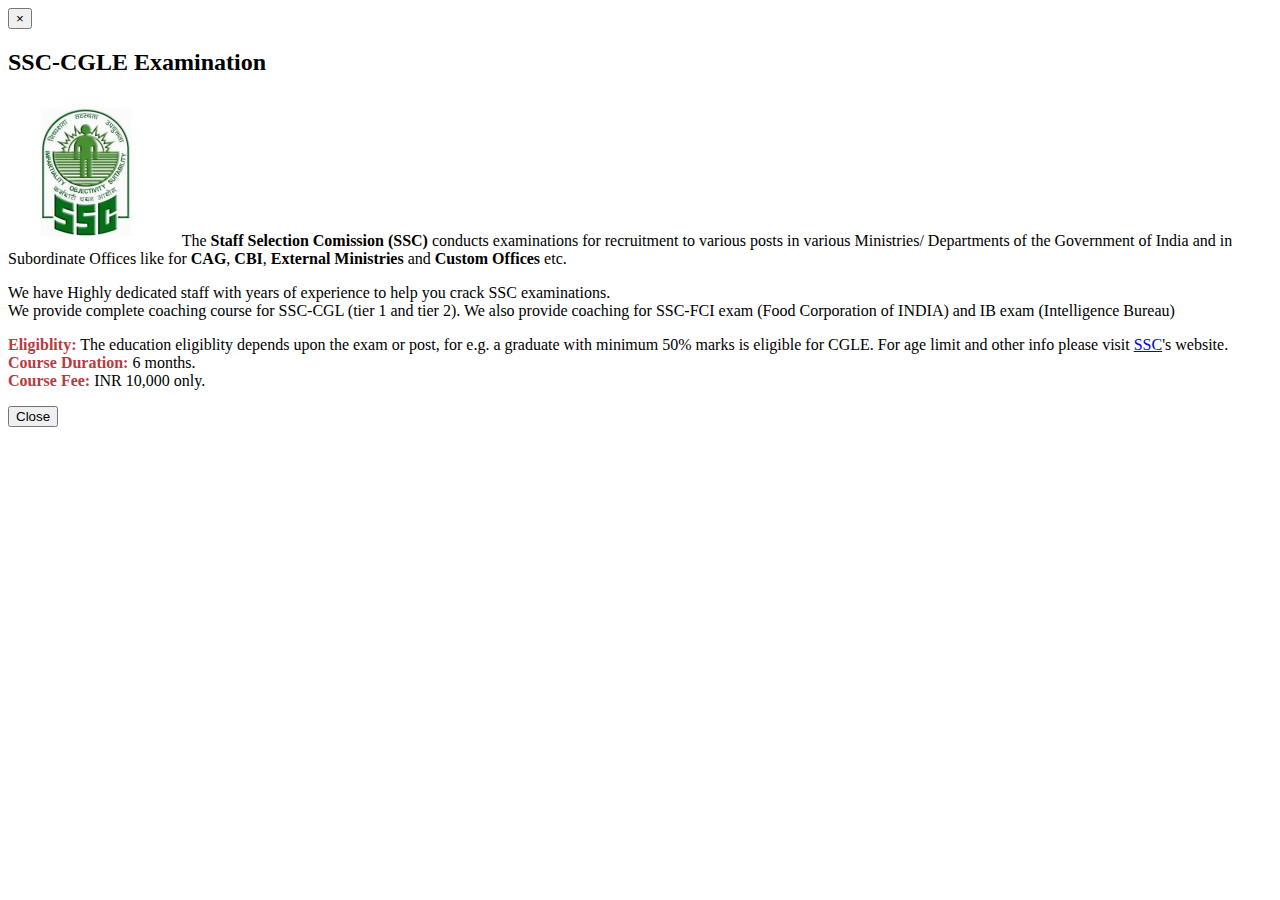
<file: ssc.html>
<!DOCTYPE html>
<html>
<head>
  <meta http-equiv="content-type" content="text/html; charset=UTF-8">
  <title>SSC EXAM PREP</title>  
</head>
<body>
            <div class="modal-header">
                <button type="button" class="close" data-dismiss="modal" aria-hidden="true">&times;</button>
                 <h2 class="modal-title">SSC-CGLE Examination</h2>
            </div>			<!-- /modal-header -->
            <div class="modal-body">
			<img class="pull-left" src="img/SSC.jpg" width="150" height="150" alt="SSC" style="padding-right:20px;">
            The <strong>Staff Selection Comission (SSC)</strong> conducts examinations for 
			recruitment to various posts in various Ministries/ Departments of the Government of India and in Subordinate Offices like for
			<strong>CAG</strong>, <strong>CBI</strong>, 
			<strong>External Ministries</strong> and <strong>Custom Offices</strong> etc. 
			</p>
			<p>We have Highly dedicated staff with years of experience to help you crack SSC examinations.<br>
			   We provide complete coaching course for SSC-CGL (tier 1 and tier 2). We also provide coaching for SSC-FCI exam (Food Corporation of INDIA) and IB exam (Intelligence Bureau) 
			</p>
			<p>
			  <strong style="color:#b93a41;">Eligiblity:</strong> The education eligiblity depends upon the exam or post, for e.g. a graduate with minimum 50% marks is eligible for CGLE. For age limit and other info please visit 
			  <a href="http://www.ssc.nic.in/" target="blank">SSC</a>'s website.<br>
			  <strong style="color:#b93a41;">Course Duration:</strong> 6 months.<br>
			  <strong style="color:#b93a41;">Course Fee:</strong> INR 10,000 only.
			</p>
            </div>			<!-- /modal-body -->
            <div class="modal-footer">
                <button type="button" class="btn-default btn1" data-dismiss="modal">Close</button>
            </div>			<!-- /modal-footer -->
</body>
</html>
</file>
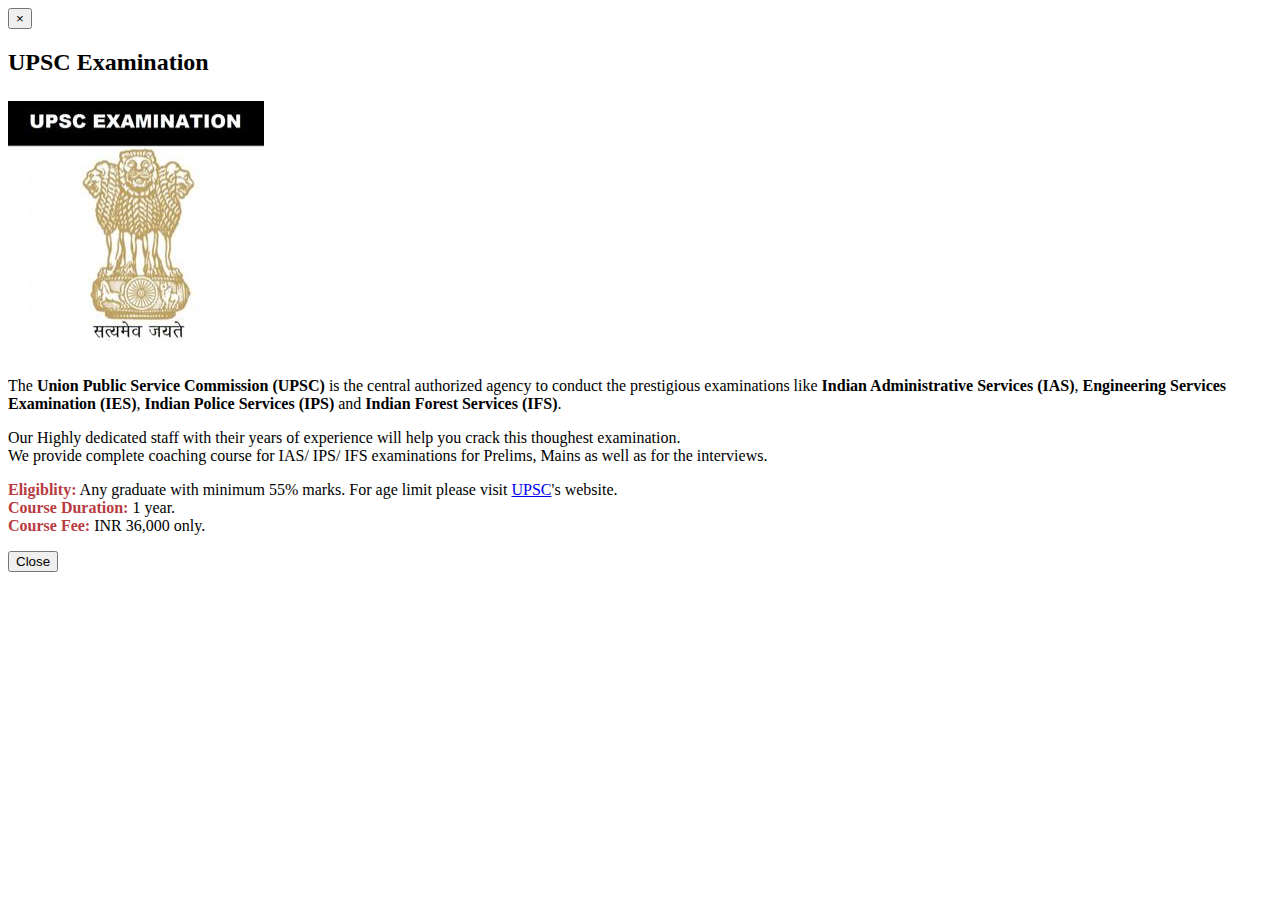
<file: upsc.html>
<!DOCTYPE html>
<html>
<head>
  <meta http-equiv="content-type" content="text/html; charset=UTF-8">
  <title>UPSC EXAM PREP</title>  
</head>
<body>
            <div class="modal-header">
                <button type="button" class="close" data-dismiss="modal" aria-hidden="true">&times;</button>
                 <h2 class="modal-title">UPSC Examination</h2>
            </div>			<!-- /modal-header -->
            <div class="modal-body">
			<img class="pull-left" src="img/UPSC.jpg" width="256" height="256" alt="UPSC" style="padding-right:20px; margin-top:5px;">
            <p>
			The <strong>Union Public Service Commission (UPSC)</strong> is the central authorized agency to conduct the prestigious examinations like 
			<strong>Indian Administrative Services (IAS)</strong>, <strong>Engineering Services Examination (IES)</strong>, 
			<strong>Indian Police Services (IPS)</strong> and <strong>Indian Forest Services (IFS)</strong>. 
			</p>
			<p>Our Highly dedicated staff with their years of experience will help you crack this thoughest examination.<br>
			   We provide complete coaching course for IAS/ IPS/ IFS examinations for Prelims, Mains as well as for the interviews. 
			</p>
			<p>
			  <strong style="color:#b93a41;">Eligiblity:</strong> Any graduate with minimum 55% marks. For age limit please visit 
			   <a href="http://www.upsc.gov.in/" target="blank">UPSC</a>'s website.<br>
			  <strong style="color:#b93a41;">Course Duration:</strong> 1 year.<br>
			  <strong style="color:#b93a41;">Course Fee:</strong> INR 36,000 only.
			</p>
			    
            </div>			<!-- /modal-body -->
            <div class="modal-footer">
                <button type="button" class="btn-default btn1" data-dismiss="modal">Close</button>
            </div>			<!-- /modal-footer -->
</body>
</html>
</file>
<file: css/style.css>
@import url(http://fonts.googleapis.com/css?family=Open+Sans:400,300,600,700,800);
@import url(http://fonts.googleapis.com/css?family=Passion+One:400,700,900);
body {
	background: #c8474f;
	font: 13px 'Open Sans', "Helvetica Neue", Helvetica, Arial, sans-serif;
	line-height: 1.428571429;
	color: #8f8f8f;
}
a {
	text-decoration: none;
}
a:hover {
	text-decoration: none;
}
a:focus {
	text-decoration: none;
	background: none;
}
a[href^="tel:"] {
 color: inherit;
 text-decoration: none;
}
textarea, input[type="text"], input[type="email"], input[type="search"], input[type="password"] {
	-webkit-appearance: none;
	-moz-appearance: caret;
}
p {
	margin-bottom: 24px;
	line-height: 24px;
}
h1.navbar-brand_ {
	margin: 0;
	padding: 0;
	float: none;
	position: absolute;
	top: 0;
	left: 0;
}
h1.navbar-brand_ a {
	display: inline-block;
	padding: 0;
}
h2 {
	font: bold 30px/28px 'Passion One';
	color: #555a78;
	text-transform: uppercase;
	margin: 1px 0 21px 0;
}
h2.indent {
	margin: 0 0 27px 0;
}
h3 {
	font: bold 22px/30px 'Passion One';
	color: #555a78;
	text-transform: uppercase;
	margin: 0 0 11px 0;
}
h4 {
	font: bold 13px/18px 'Open Sans', "Helvetica Neue", Helvetica, Arial, sans-serif;
	color: #555a78;
	text-transform: uppercase;
	margin: 0 0 8px 0;
}
.extra-wrap {
	overflow: hidden;
}
.global {
	padding: 107px 0 0 0;
	background: #f2f2f2;
}
.global.indent {
	padding: 62px 0 0 0;
	background: #f2f2f2;
}
.center {
	text-align: center;
}
/*-----menu-----*/
nav.tm_navbar {
	background: none;
	border: none;
	padding: 0;
	margin: 24px 0;
	float: right;
	display: inline-block;
	min-height: 0;
}
nav.tm_navbar li {
	font-size: 13px;
	line-height: 24px;
	padding: 0;
	margin: 0 28px 0 0;
	float: left;
}
nav.tm_navbar li:first-child {
	margin-left: 0;
}
nav.tm_navbar li a {
	position: relative;
	padding: 4px 10px;
	font: bold 13px 'Open Sans', "Helvetica Neue", Helvetica, Arial, sans-serif;
	color: #ececec;
	text-transform: uppercase;
	background: none;
	-webkit-transition: all 0.3s;
	transition: all 0.3s;
}
nav.tm_navbar li a::before, nav.tm_navbar li a::after {
 position: absolute;
 left: 0;
 width: 100%;
 height: 1px;
 background: #ffffff;
 content: '';
 opacity: 0;
 -webkit-transition: opacity 0.3s, -webkit-transform 0.3s;
 -moz-transition: opacity 0.3s, -moz-transform 0.3s;
 transition: opacity 0.3s, transform 0.3s;
 -webkit-transform: translateY(-10px);
 -moz-transform: translateY(-10px);
 transform: translateY(-10px);
}
nav.tm_navbar li a::before {
 top: 0;
 -webkit-transform: translateY(-10px);
 -moz-transform: translateY(-10px);
 transform: translateY(-10px);
}
nav.tm_navbar li a::after {
 bottom: 0;
 -webkit-transform: translateY(10px);
 -moz-transform: translateY(10px);
 transform: translateY(10px);
}
nav.tm_navbar li.active > a {
	color: #ffffff;
	background: none;
}
nav.tm_navbar li.active > a::before, nav.tm_navbar li.active > a::after {
 opacity: 1;
 -webkit-transform: translateY(0px);
 -moz-transform: translateY(0px);
 transform: translateY(0px);
}
nav.tm_navbar li:hover > a {
	color: #ffffff;
	background: none;
	-webkit-transition: all 0.3s;
	transition: all 0.3s;
}
nav.tm_navbar li:hover > a::before, nav.tm_navbar li:hover > a::after {
 opacity: 1;
 -webkit-transform: translateY(0px);
 -moz-transform: translateY(0px);
 transform: translateY(0px);
}
nav.tm_navbar .sfHover > a {
	color: #ffffff;
	background: none;
	-webkit-transition: all 0.3s;
	transition: all 0.3s;
}
nav.tm_navbar .sfHover > a::before, nav.tm_navbar .sfHover > a::after {
 opacity: 1;
 -webkit-transform: translateY(0px);
 -moz-transform: translateY(0px);
 transform: translateY(0px);
}
nav.tm_navbar li span {
	height: 4px;
	background:url(../img/add.png)) center 0 no-repeat;
	width: 100%;
	text-align: center;
	position: absolute;
	left: 0;
	top: 1px;
	z-index: 0;
}
/*-----subMenu1-----*/
nav.tm_navbar .sub-menu > ul {
	position: absolute;
	display: none;
	width: 145px;
	left: -29px;
	top: 43px;
	list-style: none !important;
	zoom: 1;
	z-index: 11;
	background: #ffffff;
	padding: 10px 0 5px 0;
	margin: 0;
	text-align: left;
	border-top: 3px solid #b93a41;
}
nav.tm_navbar .sub-menu > ul li {
	background: none;
	position: relative;
	border: none;
	width: auto;
	float: none;
	margin: 0 0 6px 0;
	padding: 0;
	display: block;
}
nav.tm_navbar .sub-menu > ul li a {
	background: transparent;
	padding: 0 0 0 20px;
	margin: 0;
	float: none;
	font: 12px/23px 'Open Sans', "Helvetica Neue", Helvetica, Arial, sans-serif;
	color: #929292;
	display: block;
	text-transform: none;
	-webkit-transition: all 0.35s;
	transition: all 0.35s;
}
nav.tm_navbar .sub-menu > ul li a::before, nav.tm_navbar .sub-menu > ul li a::after {
 display: none;
}
nav.tm_navbar .sub-menu > ul li span {
	display: inline-block;
	width: 6px;
	height: 5px;
	position: absolute;
	left: auto;
	right: 14px;
	top: 10px;
}
nav.tm_navbar .sub-menu > ul li a:hover {
	text-decoration: none;
	color: #ffffff !important;
	background: #b93a41 !important;
	-webkit-transition: all 0.35s;
	transition: all 0.35s;
}
nav.tm_navbar .sub-menu > ul li.sfHover > a {
	text-decoration: none;
	color: #ffffff !important;
	background: #b93a41 !important;
}
/*-----subMenu2-----*/
nav.tm_navbar .sub-menu ul ul {
	position: absolute;
	display: none;
	width: 131px;
	left: 141px;
	top: -10px;
	list-style: none !important;
	zoom: 1;
	z-index: 11;
	background: #ffffff;
	padding: 10px 0 5px 0;
	margin: 0;
	text-align: left;
}
nav.tm_navbar .sub-menu ul ul li {
	text-align: left;
}
nav.tm_navbar .sub-menu ul ul li a {
	background: transparent;
	padding: 0 0 0 44px;
	margin: 0;
	float: none;
	font: 12px/23px 'Open Sans', "Helvetica Neue", Helvetica, Arial, sans-serif;
	color: #929292;
	display: block;
	text-transform: none;
	-webkit-transition: all 0.35s;
	transition: all 0.35s;
}
nav.tm_navbar .sub-menu > ul li > ul li a:hover {
	text-decoration: none;
	color: #ffffff !important;
	background: #b93a41 !important;
	-webkit-transition: all 0.35s;
	transition: all 0.35s;
}
.select-menu {
	display: none !important;
}
.select-menu {
	display: none !important;
}
/*-----content-----*/
header {
	position: absolute;
	margin: 0;
	padding: 0;
	width: 100%;
	top: 0;
	left: 0;
	z-index: 11;
}
header .box {
	background: #272d45;
	background: rgba(39, 45, 69, 0.96);
	position: relative;
}
header.indent {
	background: #f2f2f2;
	position: relative;
}
footer {
	padding: 20px 0 12px 0;
}
footer p {
	font: bold 13px/18px 'Open Sans', "Helvetica Neue", Helvetica, Arial, sans-serif;
	color: #fcf6f6;
	text-transform: uppercase;
	margin: 0;
	float: left;
}
footer p a {
	color: #fcf6f6;
	-webkit-transition: all 0.25s;
	transition: all 0.25s;
}
footer p a:hover {
	color: #555a78;
}
footer p.foo_address {
	background: url(../img/add.png) left 7px no-repeat;
	float: right;
	padding-left: 33px;
	margin-top: -8px;
	display: inline-block;
}
footer em {
	font-style: normal;
}
footer span {
	padding: 0 2px;
}
#toTop {
	display: none;
	width: 32px;
	height: 32px;
	background: url(../img/top.png) 0 top no-repeat;
	position: fixed;
	margin-right: -660px !important;
	right: 50%;
	bottom: 224px;
	z-index: 999;
}
#toTop:hover {
	background: url(../img/top.png) 0 bottom no-repeat;
}
.trainerBox {
	margin-bottom: 20px;
	position: relative;
	display: block;
}
.trainerBox figure {
	margin: 0;
}
.trainerBox figure a {
	position: relative;
	display: block;
	width: 100%;
	-webkit-transition: all 0.4s ease;
	transition: all 0.4s ease;
}
.trainerBox figure a:hover {
	opacity: 0.7;
	filter: alpha(opacity=70);
}
.trainerBox figure a:hover img {
	-webkit-transform: rotate(-5deg);
	transform: rotate(-5deg);
}
.trainerBox figure img {
	width: 100%;
	top: 0;
	left: 0;
	-webkit-transition: all 0.35s ease;
	transition: all 0.35s ease;
	outline: 1px solid transparent;
}
.who-box {
	padding: 0;
}
.who-box .col-lg-4 {
	margin-bottom: 27px;
}
.bg_pic {
	position: relative;
	z-index: 0;
	overflow: hidden;
	padding: 273px 0 178px 0;
	width: 100%;
	text-align: center;
	background: #f2f2f2 url(../img/bg_pic.jpg) left top fixed no-repeat;
}
.bg_pic .title {
	color: #ffffff;
	font: bold 60px/60px 'Passion One';
	text-transform: uppercase;
	letter-spacing: 1px;
	margin-bottom: 8px;
}
.bg_pic .description {
	color: #ffffff;
	font: bold 13px 'Open Sans', "Helvetica Neue", Helvetica, Arial, sans-serif;
	text-transform: uppercase;
	position: relative;
	display: inline-block;
	margin: 0;
}
.bg_pic .description i {
	display: inline-block;
	position: absolute;
	top: 9px;
	left: -284px;
	background: #ffffff;
	width: 256px;
	height: 1px;
	opacity: 0.75;
	filter: alpha(opacity=75);
}
.bg_pic .description em {
	display: inline-block;
	position: absolute;
	top: 9px;
	right: -284px;
	background: #ffffff;
	width: 256px;
	height: 1px;
	opacity: 0.75;
	filter: alpha(opacity=75);
}
.bg_pic .description::after {
 position: absolute;
 top: 5px;
 left: -28px;
 width: 9px;
 height: 9px;
 border-radius: 100%;
 background: #ffffff;
 content: '';
}
.bg_pic .description::before {
 position: absolute;
 top: 5px;
 right: -28px;
 width: 9px;
 height: 9px;
 border-radius: 100%;
 background: #ffffff;
 content: '';
}
.testimBox {
	overflow: hidden;
	padding: 62px 0 37px 0;
	background: #ffffff url(../img/triangle.png) center top no-repeat;
}
.offer-box {
	overflow: hidden;
	padding: 62px 0 32px 0;
	background: #f2f2f2 url(../img/triangle2.png) center top no-repeat;
}
.thumb-box1 {
	position: relative;
	overflow: hidden;
	padding: 62px 0 37px 0;
	background: #ffffff url(../img/triangle.png) center top no-repeat;
}
.thumb-box2 {
	position: relative;
	overflow: hidden;
	padding: 62px 0 67px 0;
	background: #f2f2f2 url(../img/triangle2.png) center top no-repeat;
}
.thumb-box2 figure {
	margin-bottom: 39px;
}
.thumb-box2 figure img {
	width: 100%;
}
.thumb-box3 {
	position: relative;
	overflow: hidden;
	padding: 62px 0 67px 0;
	text-align: center;
	background: #555a78 url(../img/triangle.png) center top no-repeat;
}
.thumb-box3 h2 {
	color: #ffffff;
}
.thumb-box3 p {
	color: #c5c7d1;
}
.thumb-box4 {
	margin-bottom: 34px;
}
.thumb-box5 {
	margin-bottom: 47px;
}
.thumb-box6 {
	position: relative;
	overflow: hidden;
	padding: 62px 0 10px 0;
	background: #ffffff url(../img/triangle.png) center top no-repeat;
}
.thumb-box6 .box {
	margin-bottom: 37px;
}
.thumb-box7 {
	overflow: hidden;
	padding: 62px 0 37px 0;
	background: #f2f2f2 url(../img/triangle2.png) center top no-repeat;
}
.thumb-box7 .col-lg-4 {
	margin-bottom: 30px;
}
.date-box {
	margin-bottom: 39px;
}
.date-box > div {
	background: #bb4148;
	padding: 52px 35px 43px 50px;
	overflow: hidden;
	text-align: left;
}
.date-box > div .badge {
	padding: 0;
	margin: 0;
	width: 55px;
	text-align: center;
	border-radius: 0;
	background: none;
	float: left;
	margin: 0 26px 20px 0;
	font: bold 60px/36px 'Passion One';
	color: #ffffff;
}
.date-box > div .badge span {
	font-size: 36px;
	display: block;
	text-transform: uppercase;
}
.date-box > div .badge strong {
	font-size: 20px;
	line-height: 35px;
	margin-top: 15px;
	border-top: 1px solid #ffffff;
	border-bottom: 1px solid #ffffff;
	display: block;
}
.date-box > div .badge strong img {
	margin-left: 10px;
}
.date-box p {
	color: #ffffff;
	margin: 0;
}
.errorBox {
	margin-bottom: 72px;
}
.errorBox img {
	width: 100%;
}
.errorBox1 {
	margin-bottom: 72px;
}
/*-----subscribeForm-----*/
#newsletter {
	display: inline-block;
	position: relative;
	margin-top: 5px;
}
#newsletter a {
	font: bold 13px/36px 'Open Sans', "Helvetica Neue", Helvetica, Arial, sans-serif;
	color: #ffffff;
	background: #c8474f;
	padding: 0 28px;
	text-transform: uppercase;
	display: inline-block;
	float: none;
	-webkit-transition: all 0.25s;
	transition: all 0.25s;
}
#newsletter a:hover {
	background: #ffffff;
	color: #c8474f;
}
#newsletter input {
	background: none;
	box-shadow: none;
	border-radius: 0;
	border: 1px solid #ffffff;
	font: bold 13px/18px 'Open Sans';
	text-transform: uppercase;
	color: #969696;
	text-align: center;
	background: #ffffff;
	height: 48px;
	width: 570px;
	padding: 14px;
	margin: 0 0 35px 0;
	-webkit-transition: all 0.25s;
	transition: all 0.25s;
}
#newsletter input:focus {
	outline: none;
	border-color: #ffffff;
}
#newsletter .error {
	position: absolute;
	top: 0;
	right: 3px;
	text-align: right;
	display: block;
	overflow: hidden;
	height: 0px;
	font-size: 10px;
	color: #c8474f;
	text-transform: none;
	font-weight: normal;
	-webkit-transition: all 0.25s;
	transition: all 0.25s;
}
#newsletter label.invalid .error {
	height: 19px;
}
#newsletter .success {
	position: absolute;
	left: 0;
	top: 0;
	z-index: 10;
	text-align: center;
	border: 1px solid #ffffff;
	font: 11px/18px 'Open Sans';
	height: 48px;
	text-transform: uppercase;
	color: #c8474f;
	background: #ffffff;
	width: 570px;
	padding: 14px;
	-webkit-box-sizing: border-box;
	-moz-box-sizing: border-box;
	box-sizing: border-box;
}
/*-----thumbs-----*/
.thumb-pad1 {
	margin: 0 0 63px 0;
	padding: 86px 35px 49px 35px;
	overflow: hidden;
	background: #ffffff;
	border: 1px solid #dadada;
	text-align: center;
	overflow: visible !important;
}
.thumb-pad1 .badge {
	padding: 0;
	margin: 0 0 0 -47px;
	width: 94px;
	height: 94px;
	line-height: 94px;
	text-align: center;
	border-radius: 100%;
	background: #b93a41;
	float: left;
	margin-right: 34px;
	position: absolute;
	top: -44px;
	left: 50%;
	font-size:22px;
}
.thumb-pad1 .thumbnail {
	position: relative;
	margin: 0;
	border-radius: 0;
	box-shadow: none;
	border: none;
	padding: 0;
	background: none;
	overflow: hidden;
}
.thumb-pad1 .thumbnail .caption {
	padding: 0;
	overflow: hidden;
}
.thumb-pad1 .thumbnail .caption p {
	margin-bottom: 20px;
}
.thumb-pad1 .thumbnail .caption .title {
	text-transform: uppercase;
	font: bold 22px 'Passion One';
	color: #555a78;
	margin-bottom: 13px;
}
.thumb-pad2 {
	margin: 0 0 30px 0;
	overflow: hidden;
	text-align: center;
}
.thumb-pad2 .thumbnail {
	position: relative;
	margin: 0;
	border-radius: 0;
	box-shadow: none;
	border: none;
	padding: 0;
	background: none;
	overflow: hidden;
}
.thumb-pad2 figure {
	margin: 0 0 26px 0;
}
.thumb-pad2 figure img {
	width: 100%;
}
.thumb-pad2 .thumbnail .caption {
	padding: 0;
	overflow: hidden;
}
.thumb-pad3 {
	overflow: hidden;
	margin: 0;
}
.thumb-pad3 .thumbnail {
	position: relative;
	padding: 0;
	margin: 0;
	border: none;
	border-radius: 0;
	box-shadow: none;
	background: none;
}
.thumb-pad3 figure {
	margin: 0 0 28px 0;
}
.thumb-pad3 figure img {
	width: 100%;
}
.thumb-pad3 .thumbnail .caption {
	padding: 0;
	overflow: hidden;
}
.thumb-pad3 .thumbnail .caption a {
	font: bold 13px/18px 'Open Sans', "Helvetica Neue", Helvetica, Arial, sans-serif;
	color: #555a78;
	text-transform: uppercase;
	-webkit-transition: all 0.25s;
	transition: all 0.25s;
}
.thumb-pad3 .thumbnail .caption a:hover {
	color: #bb4148;
}
.thumb-pad3 .thumbnail .caption p {
	margin-top: 8px;
}
.thumb-pad4 {
	margin: 0;
	overflow: hidden;
}
.thumb-pad4 .thumbnail {
	position: relative;
	margin: 0;
	border-radius: 0;
	box-shadow: none;
	border: none;
	padding: 0;
	background: none;
	overflow: hidden;
}
.thumb-pad4 .thumbnail .caption {
	padding: 0;
	overflow: hidden;
}
.thumb-pad4 figure {
	margin: 0 0 28px 0;
}
.thumb-pad4 figure img {
	width: 100%;
}
.thumb-pad5 {
	margin: 0 0 11px 0;
	overflow: hidden;
}
.thumb-pad5 .thumbnail {
	position: relative;
	margin: 0;
	border-radius: 0;
	box-shadow: none;
	border: none;
	padding: 0;
	background: none;
	overflow: hidden;
}
.thumb-pad5 .thumbnail .badge {
	padding: 0;
	margin: 0 28px 0 0;
	border: none;
	border-radius: 100%;
	background: #e9ac06;
	float: left;
	width: 100px;
	height: 100px;

	text-align: center;
	line-height: 97px;
	color: #ffffff;
	font-size: 50px;
}
.thumb-pad5 .thumbnail .caption {
	padding: 0;
	overflow: hidden;
}
/*---*/
.thumb-pad5-1 {
	margin: 0;
	overflow: hidden;
}
.thumb-pad5-1 .thumbnail {
	position: relative;
	margin: 0;
	border-radius: 0;
	box-shadow: none;
	border: none;
	padding: 0;
	background: none;
	overflow: hidden;
}
.thumb-pad5-1 .thumbnail .caption {
	padding: 0;
	overflow: hidden;
}
.thumb-pad5-1 .thumbnail figure {
	float: left;
	margin: 0 30px 0 0;
}
.thumb-pad6 {
	margin: 0 0 11px 0;
	overflow: hidden;
}
.thumb-pad6 .thumbnail {
	position: relative;
	margin: 0;
	border-radius: 0;
	box-shadow: none;
	border: none;
	padding: 0;
	background: none;
	overflow: hidden;
}
.thumb-pad6 .thumbnail span {
	float: left;
	margin-right: 13px;
	font-size: 20px;
	color: #e9ac06;
}
.thumb-pad6 .thumbnail .caption {
	padding: 0;
	overflow: hidden;
}
.thumb-pad7 {
	margin: 0 0 35px 0;
}
.thumb-pad7 .badge {
	padding: 0;
	width: 55px;
	text-align: center;
	border-radius: 0;
	background: none;
	float: left;
	margin: 8px 38px 20px 0;
	font: bold 60px/36px 'Passion One';
	color: #bb4148;
}
.thumb-pad7 .badge span {
	font-size: 36px;
	display: block;
	text-transform: uppercase;
}
.thumb-pad7 .badge strong {
	font-size: 20px;
	line-height: 35px;
	margin-top: 15px;
	border-top: 1px solid #c1c1c1;
	border-bottom: 1px solid #c1c1c1;
	display: block;
}
.thumb-pad7 .badge strong img {
	margin-left: 10px;
}
.thumb-pad7 .post {
	margin: 8px 0 22px 0;
}
.thumb-pad7 p a {
	font: 13px 'Open Sans', "Helvetica Neue", Helvetica, Arial, sans-serif;
	color: #8f8f8f;
	-webkit-transition: all 0.25s;
	transition: all 0.25s;
}
.thumb-pad7 p a:hover {
	color: #b93a41;
}
.thumb-pad7 .lnk {
	font: bold 13px/18px 'Open Sans', "Helvetica Neue", Helvetica, Arial, sans-serif;
	color: #555a78;
	text-transform: uppercase;
	-webkit-transition: all 0.25s;
	transition: all 0.25s;
}
.thumb-pad7 .lnk:hover {
	color: #b93a41;
}
.thumb-pad7 br {
	display: none;
}
.thumb-pad7 .thumbnail {
	margin: 0;
	border-radius: 0;
	box-shadow: none;
	border: none;
	padding: 0;
	background: none;
	overflow: hidden;
}
.thumb-pad7 .thumbnail .caption {
	padding: 0;
	overflow: hidden;
}
.thumb-pad7 .thumbnail figure {
	margin: 0 0 25px 0;
}
.thumb-pad7 .thumbnail figure img {
	width: 100%;
}
.thumb-pad8 {
	overflow: hidden;
	background: #f2f2f2;
	margin-bottom: 30px;
}
.thumb-pad8 .thumbnail {
	position: relative;
	padding: 0;
	margin: 0;
	border: none;
	border-radius: 0;
	box-shadow: none;
	background: none;
}
.thumb-pad8 .thumbnail p {
	margin-bottom: 35px;
}
.thumb-pad8 .thumbnail .caption {
	padding: 32px 20px 30px 20px;
	overflow: hidden;
	color: #8f8f8f;
}
.thumb-pad8 .thumbnail figure {
	margin: 0;
}
.thumb-pad8 .thumbnail figure img {
	width: 100%;
}
/*-----btn-----*/
.btn-default.btn1 {
	box-shadow: none;
	text-decoration: none !important;
	display: inline-block;
	padding: 0 20px;
	font: bold 13px/34px 'Open Sans', "Helvetica Neue", Helvetica, Arial, sans-serif;
	margin: 0;
	text-transform: uppercase;
	text-shadow: none;
	border-radius: 0;
	color: #ffffff;
	background: #555a78;
	border: 1px solid #555a78;
	-webkit-transition: all 0.25s;
	transition: all 0.25s;
}
.btn-default.btn1:hover {
	color: #555a78;
	background: transparent !important;
	text-decoration: none !important;
	-webkit-transition: all 0.25s;
	transition: all 0.25s;
}
/*-----list-----*/
.list1-1 {
	margin: 0;
	padding: 0;
	list-style: none;
	overflow: hidden;
	text-align: left;
}
.list1-1.indent {
	margin-bottom: 46px;
}
.list1-1 li {
	font-size: 13px;
	line-height: 1.428571429;
	overflow: hidden;
	margin-bottom: 16px;
	padding-left: 19px;
	background: url(../img/list_arrow.png) left 5px no-repeat;
}
.list1-1 li a {
	font: 13px 'Open Sans', "Helvetica Neue", Helvetica, Arial, sans-serif;
	color: #8f8f8f;
	-webkit-transition: all 0.25s;
	transition: all 0.25s;
}
.list1-1 li a:hover {
	color: #b93a41;
}
.list1 {
	margin: 0;
	padding: 0;
	list-style: none;
	overflow: hidden;
}
.list1 li {
	font-size: 13px;
	line-height: 1.428571429;
	overflow: hidden;
	margin-bottom: 28px;
}
.list1 li p {
	margin-bottom: 0;
}
.list1 li .badge {
	padding: 0;
	margin: 0;
	width: 69px;
	height: 69px;
	text-align: center;
	border-radius: 100%;
	background: #b93a41;
	float: left;
	margin: 0 30px 0 0;
	font: bold 50px/69px 'Passion One';
	color: #ffffff;
}
.list2 {
	margin: 0;
	padding: 0;
	list-style: none;
	overflow: hidden;
}
.list2 li {
	font-size: 13px;
	line-height: 1.428571429;
	margin-bottom: 28px;
}
.list2 li figure {
	float: left;
	margin: 5px 20px 0 0;
}
.list2 li a {
	font: bold 13px/18px 'Open Sans', "Helvetica Neue", Helvetica, Arial, sans-serif;
	color: #555a78;
	text-transform: uppercase;
	-webkit-transition: all 0.25s;
	transition: all 0.25s;
}
.list2 li a:hover {
	color: #b93a41;
}
.list3 {
	margin: 0;
	padding: 0;
	list-style: none;
}
.list3 li {
	font-size: 13px;
	line-height: 1.428571429;
	margin-bottom: 6px;
}
.list3 li a {
	font: 'Open Sans', "Helvetica Neue", Helvetica, Arial, sans-serif 'Open Sans', "Helvetica Neue", Helvetica, Arial, sans-serif;
	color: #8f8f8f;
	-webkit-transition: all 0.25s;
	transition: all 0.25s;
}
.list3 li a:hover {
	color: #ff5d5c;
}
.list3 li p {
	margin-bottom: 0;
}
.list4 {
	margin: 0;
	padding: 0;
	list-style: none;
	text-align: center;
}
.list4 li {
	font-size: 13px;
	line-height: 1.428571429;
	margin-bottom: 15px;
}
.list4 li p {
	margin-bottom: 0;
}
.list5 {
	margin: 0;
	padding: 0;
	list-style: none;
}
.list5 li {
	border-bottom: 1px solid #c4c4c4;
	padding-bottom: 10px;
	margin-bottom: 13px;
}
.list5 li a {
	color: #ff5d5c;
	font: 13px 'Open Sans', "Helvetica Neue", Helvetica, Arial, sans-serif;
	line-height: 24px;
	-webkit-transition: all 0.25s;
	transition: all 0.25s;
}
.list5 li a:hover {
	color: #8f8f8f;
}
.list5 li:last-child {
	border-bottom: none;
}
.list6 {
	margin: 0;
	padding: 0;
	list-style: none;
}
.list6 li {
	font-size: 13px;
	line-height: 1.428571429;
	margin-bottom: 28px;
}
.list6 li .badge {
	padding: 0;
	width: 55px;
	text-align: center;
	border-radius: 0;
	background: none;
	float: left;
	margin: 0 38px 20px 0;
	font: bold 60px/36px 'Passion One';
	color: #bb4148;
}
.list6 li .badge span {
	font-size: 36px;
	display: block;
	text-transform: uppercase;
}
.list6 li .badge strong {
	font-size: 20px;
	line-height: 35px;
	margin-top: 15px;
	border-top: 1px solid #c1c1c1;
	border-bottom: 1px solid #c1c1c1;
	display: block;
}
.list6 li .badge strong img {
	margin-left: 10px;
}
.list6 li p {
	margin-bottom: 0;
}
.list7 {
	margin: 0;
	padding: 0;
	list-style: none;
}
.list7 li {
	font-size: 13px;
	line-height: 1.428571429;
	margin-bottom: 0;
}
.list7 li .badge {
	padding: 0;
	margin: 0;
	width: 53px;
	height: 53px;
	border-radius: 100%;
	background: #74c0bc;
	text-align: center;
	line-height: 52px;
	color: #ffffff;
	font-size: 24px;
	float: left;
	margin-right: 12px;
	margin-top: 6px;
}
.list7 li .title {
	text-transform: uppercase;
	color: #74c0bc;
	font: 300 13px 'Open Sans', "Helvetica Neue", Helvetica, Arial, sans-serif;
	margin-bottom: 11px;
}
.list8 {
	margin: 0;
	padding: 0 0 40px 0;
	list-style: none;
}
.list8 li {
	font-size: 13px;
	line-height: 1.428571429;
	margin-bottom: 27px;
}
.list8 li p {
	margin-bottom: 0;
}
/*-----search-----*/
#search-404 input {
	box-shadow: none;
	border-radius: 0;
	-webkit-box-sizing: border-box;
	-moz-box-sizing: border-box;
	box-sizing: border-box;
	float: left;
	margin: 0;
	width: 100%;
	outline: none;
	border: 1px solid #d9d9d9;
	background: #ffffff;
	font: 13px 'Open Sans', "Helvetica Neue", Helvetica, Arial, sans-serif;
	line-height: 18px;
	color: #8f8f8f;
	padding: 14px;
	height: 48px;
	resize: none;
	margin-bottom: 33px;
}
#search {
	margin: 8px 0 0 0;
	position: relative;
	float: right;
}
#search a {
	position: absolute;
	top: 0;
	right: 0;
	width: 48px;
	height: 48px;
}
#search a:hover {
	opacity: 0.7;
	filter: alpha(opacity=70);
}
#search input {
	box-shadow: none;
	border-radius: 0;
	-webkit-box-sizing: border-box;
	-moz-box-sizing: border-box;
	box-sizing: border-box;
	border: none;
	margin: 0;
	width: 270px;
	background: #ffffff;
	background: rgba(255, 255, 255, 0.5);
	font: 13px/48px 'Open Sans', "Helvetica Neue", Helvetica, Arial, sans-serif;
	color: #ffffff;
	padding: 0 58px 0 14px;
	height: 48px;
	outline: none;
	resize: none;
	overflow: hidden;
}
/*-----map-----*/
.formBox {
	padding-bottom: 70px;
}
.map {
	margin: 0 0 63px 0;
	width: 100%;
	line-height: 0;
	overflow: hidden;
}
.map iframe {
	-webkit-box-sizing: border-box;
	-moz-box-sizing: border-box;
	box-sizing: border-box;
	width: 100%;
	height: 431px;
	border: none;
	line-height: 0;
	overflow: hidden;
}
.mail {
	color: #8f8f8f;
	font: 13px 'Open Sans', "Helvetica Neue", Helvetica, Arial, sans-serif;
	text-decoration: underline;
	-webkit-transition: all 0.25s;
	transition: all 0.25s;
}
.mail:hover {
	color: #c8474f;
	text-decoration: none;
}
/*------------------------------------------------------media queries---------------------------------------------------------*/
@media (min-width: 1220px) {
 .container {
 padding: 0;
}
 nav.tm_navbar {
 margin-right: 24px;
}
}
/*---------------------------------------------------------------------------------------------------------------------------*/
@media (min-width: 992px) and (max-width: 1219px) {
 .bg_pic {
 background-size: cover;
}
}
/*---------------------------------------------------------------------------------------------------------------------------*/
@media (min-width: 768px) and (max-width: 991px) {
 header {
 text-align: center;
}
 h1.navbar-brand_ {
 position: relative;
}
 nav.tm_navbar {
 float: none;
}
 .bg_pic {
 background-size: cover;
}
 .bg_pic .title {
 font-size: 30px;
 line-height: 45px;
}
 .bg_pic .description i {
 left: -175px;
 width: 150px;
}
 .bg_pic .description em {
 right: -175px;
 width: 150px;
}
}
/*---------------------------------------------------------------------------------------------------------------------------*/
@media (max-width: 767px) {
 header {
 position: relative;
 text-align: center;
 background: #272d45;
 background: rgba(39, 45, 69, 0.96);
}
 header > .box {
 padding: 0 15px;
 background: none;
}
 h1.navbar-brand_ {
 position: relative;
}
 nav.tm_navbar {
 float: none;
}
 nav.tm_navbar .nav {
 display: none;
}
 nav.tm_navbar {
 width: 100%;
}
 .select-menu {
 display: inline-block !important;
 padding-top: 4px;
 padding-right: 3px;
 padding-bottom: 4px;
 width: 100%;
 border: 1px solid #b93a41;
 background: #b93a41;
 color: #ffffff;
 cursor: pointer;
 height: 30px;
 font-size: 12px;
 vertical-align: middle;
}
 .map iframe {
 height: 300px;
}
 .bg_pic {
 background-size: cover;
 padding: 90px 0;
}
 .bg_pic .title {
 font-size: 30px;
 line-height: 45px;
}
 .bg_pic .description i,  .bg_pic .description em {
 display: none;
}
 .thumb-pad2 figure {
 margin: 0 26px 0 0;
 float: left;
}
 .thumb-pad2 .thumbnail .caption {
 text-align: left;
}
 #newsletter {
 display: block;
}
 #newsletter input,  #newsletter .success,  #newsletter label {
 width: 100%;
 display: block;
 margin: 0;
}
 .thumb-pad4 figure {
 margin: 0 28px 0 0;
 float: left;
}
 .thumb-pad4 .thumbnail .caption {
 overflow: visible;
}
 .offer-box .col-lg-3,  .offer-box .col-lg-4,  .offer-box .col-lg-5 {
 margin-bottom: 40px;
}
 .errorBox {
 text-align: center;
}
 .errorBox img {
 width: auto;
}
}
/*---------------------------------------------------------------------------------------------------------------------------*/
@media (max-width: 626px) {
 .thumb-pad2 figure {
 margin: 0 0 26px 0;
 float: none;
}
 .thumb-pad2 .thumbnail .caption {
 text-align: center;
}
 .thumb-pad4 figure {
 margin: 0 0 28px 0;
 float: none;
}
}
/*---------------------------------------------------------------------------------------------------------------------------*/
@media (max-width: 560px) {
 .bg_pic br {
 display: none;
}
 .bg_pic .description::after,  .bg_pic .description::before {
 display: none;
 content: none;
}
 .thumb-pad7 p a {
 float: none !important;
}
 .thumb-pad7 p br {
 display: block;
}
 footer {
 text-align: center;
}
 footer p {
 float: none !important;
 margin: 0 0 15px 0 !important;
}
}
/*---------------------------------------------------------------------------------------------------------------------------*/
@media (max-width: 480px) {
 .thumb-pad7 .badge {
 float: none;
 margin: 0 0 20px 0;
 width: 100%;
}
 .errorBox img {
 width: 100%;
}
 .col-xs-6 {
 width: 100%;
 float: none;
}
}
/*---------------------------------------------------------------------------------------------------------------------------*/
@media (max-width: 320px) {
 .col-xs-4 {
 width: 100%;
 float: none;
}
 .col-xs-6 {
 width: 100%;
 float: none;
}
}
/*---------------------------------------------------------------------------------------------------------------------------*/
.margBot {
	margin-bottom: 0;
}
.padBot {
	padding-bottom: 0;
}
/*Core variables and mixins*/
/*-------------------------------------------------*/
/*-------------------------------------------------*/
/*-------------------------------------*/
.resp-select-menu{
display:none;
}
@media (max-width: 992px) {
.resp-select-menu{
display:block;
width:250px;
margin:25px auto 5px;
background-color:#b93a41;
font-weight:bold;
color:#fff;
outline:none;
}
}

@media (max-width: 992px){
.tm_navbar{
display:none;
}
.sf-menu{
display:none;
}
}

.courses-title{
text-align:center;
margin-bottom:80px;
margin-top:-60px;
}


.all-course-btn {
	font: bold 13px/36px 'Open Sans', "Helvetica Neue", Helvetica, Arial, sans-serif;
	color: #ffffff;
	background: #c8474f;
	padding: 0 28px;
	text-transform: uppercase;
	display: inline-block;
	float: none;
	-webkit-transition: all 0.25s;
	transition: all 0.25s;
}
.all-course-btn:hover {
	background: #ffffff;
	color: #c8474f;
}

.pca-modal{
color:#000000;
font-size:14px;
}

.info p{
color:#000000;
font-size:13px;
}
</file>
